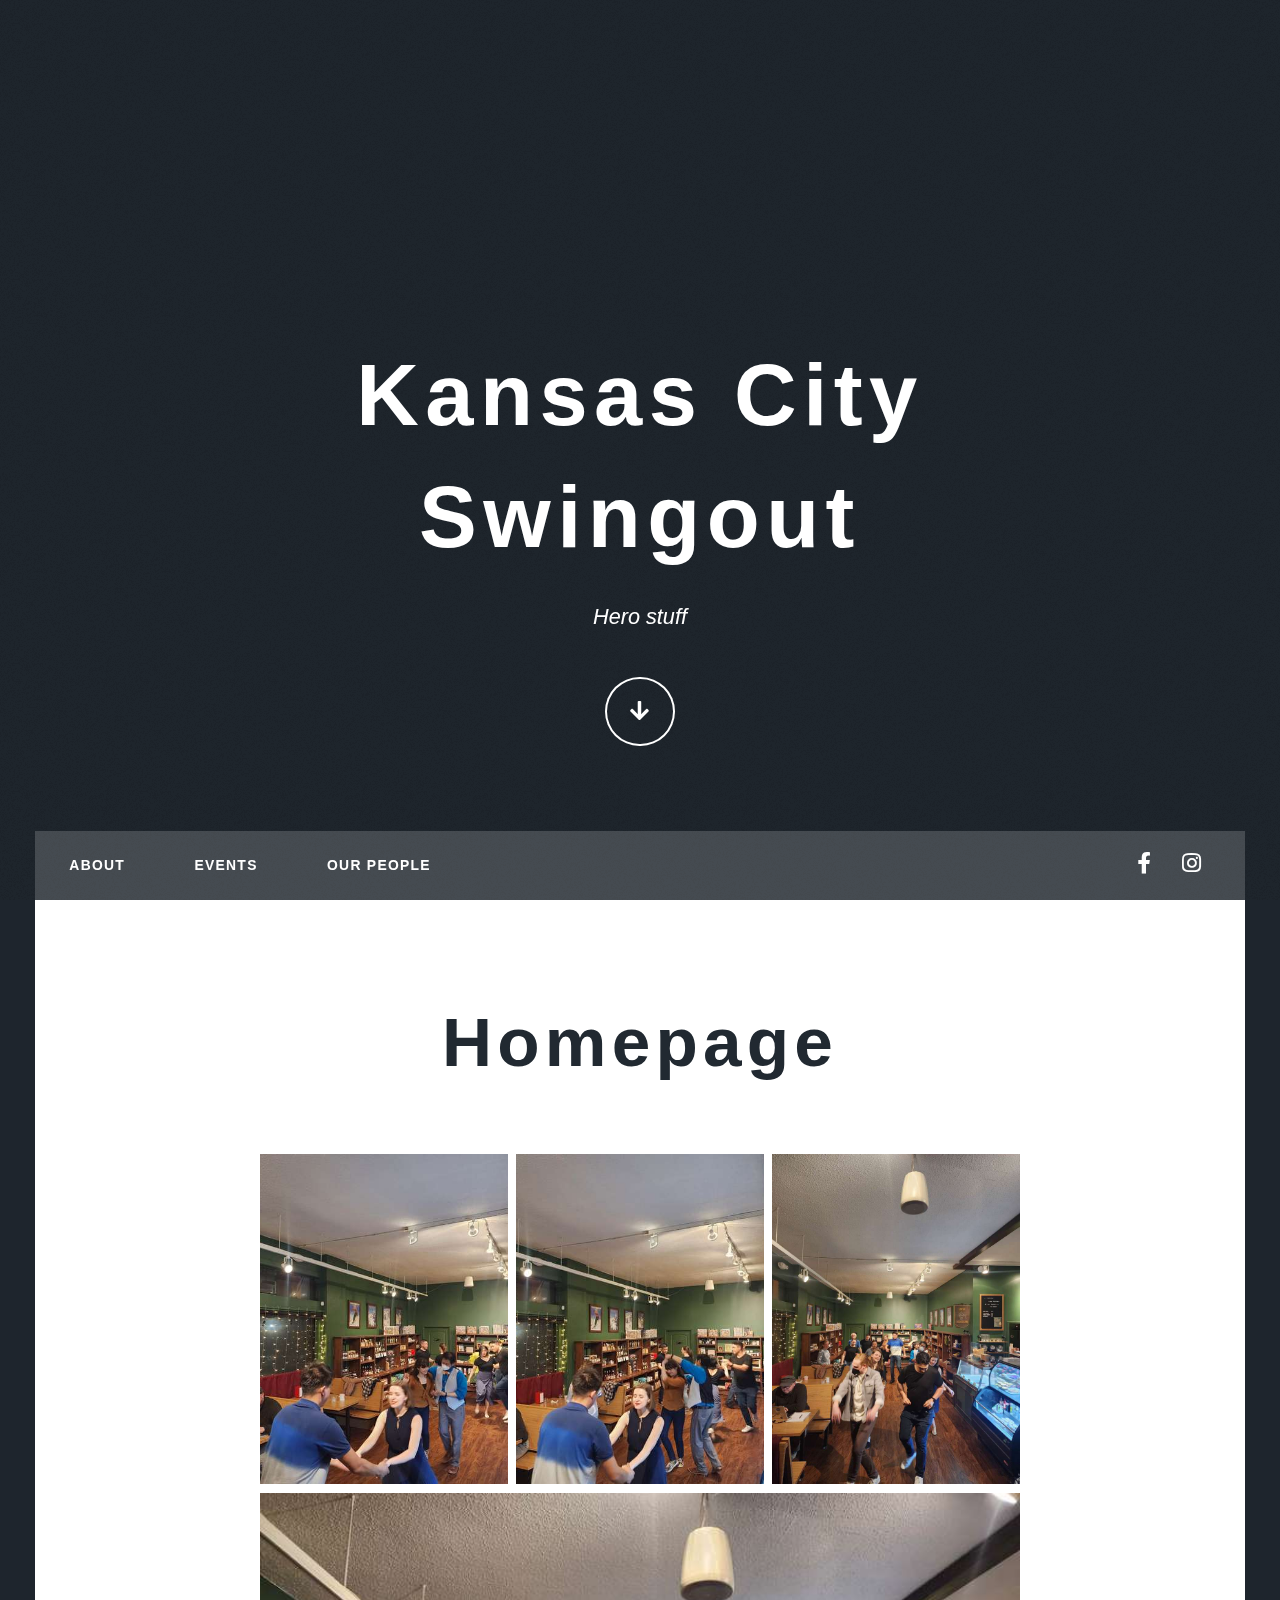
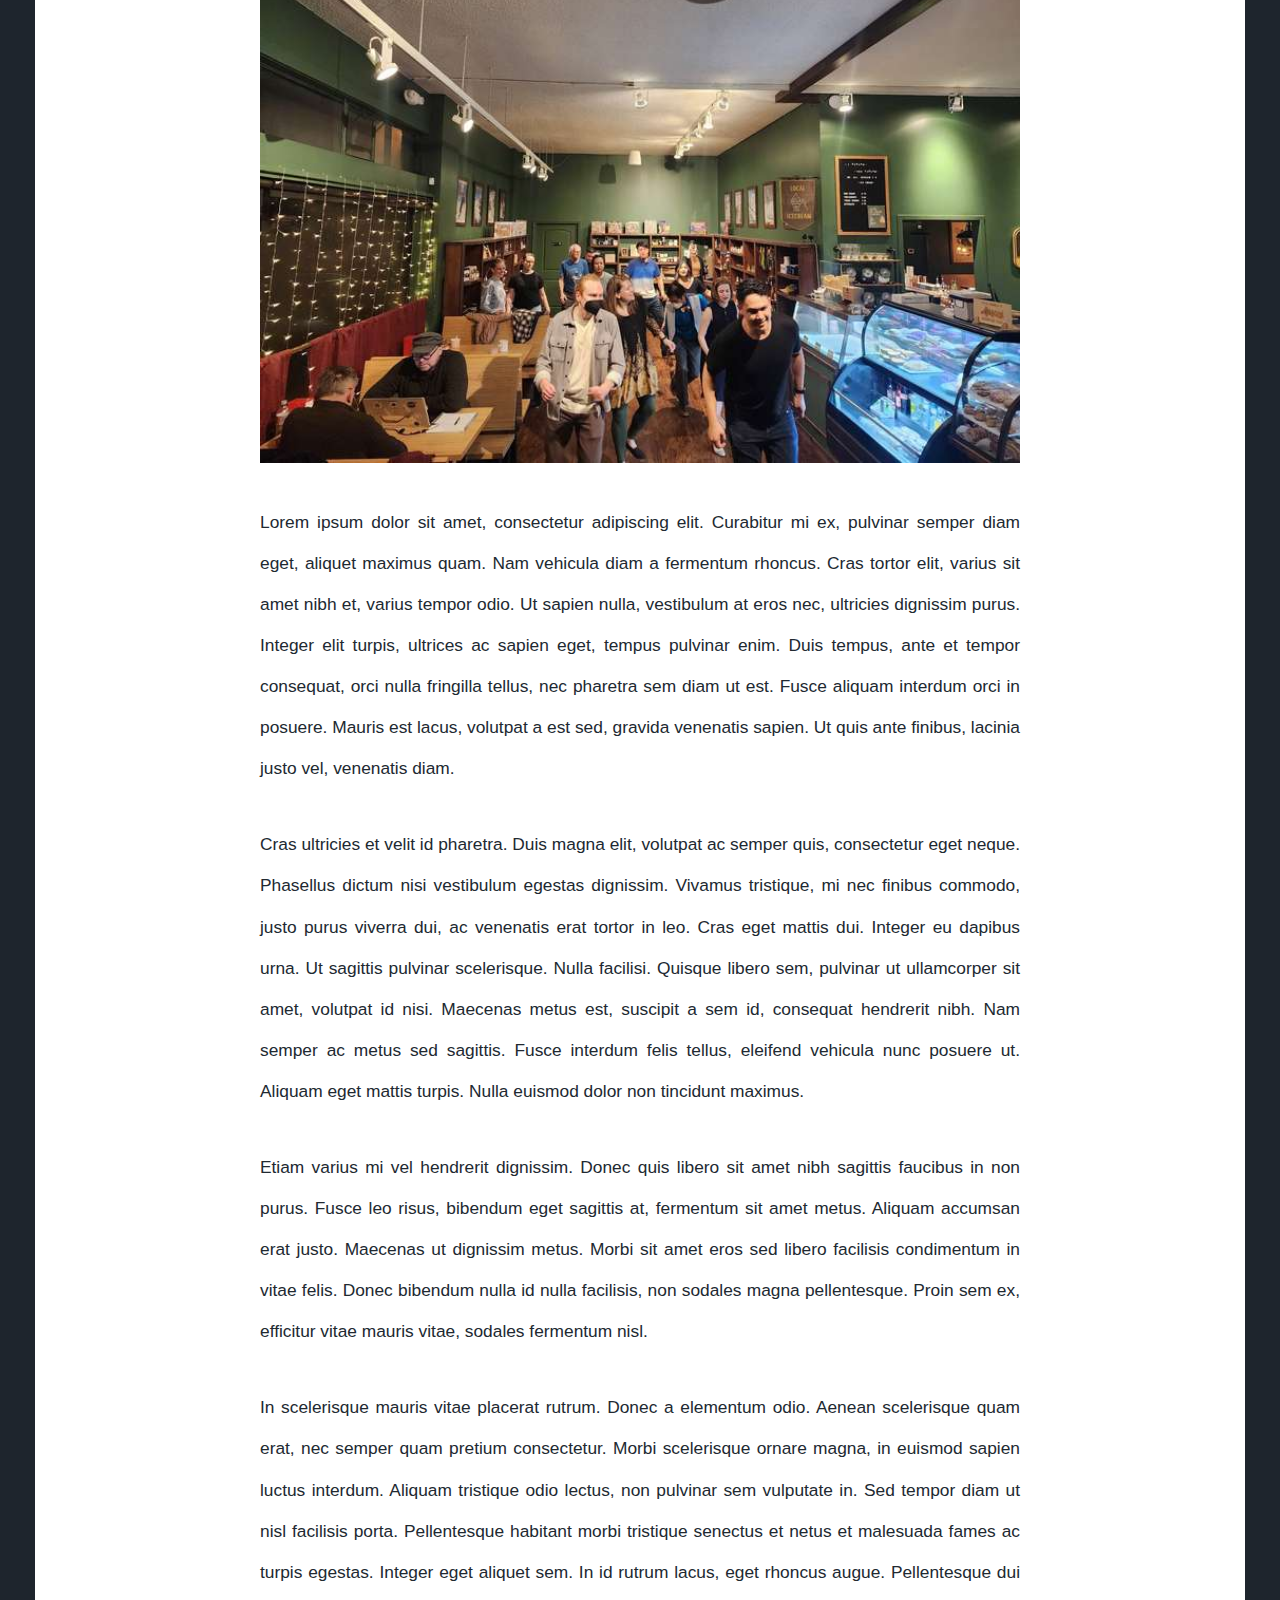
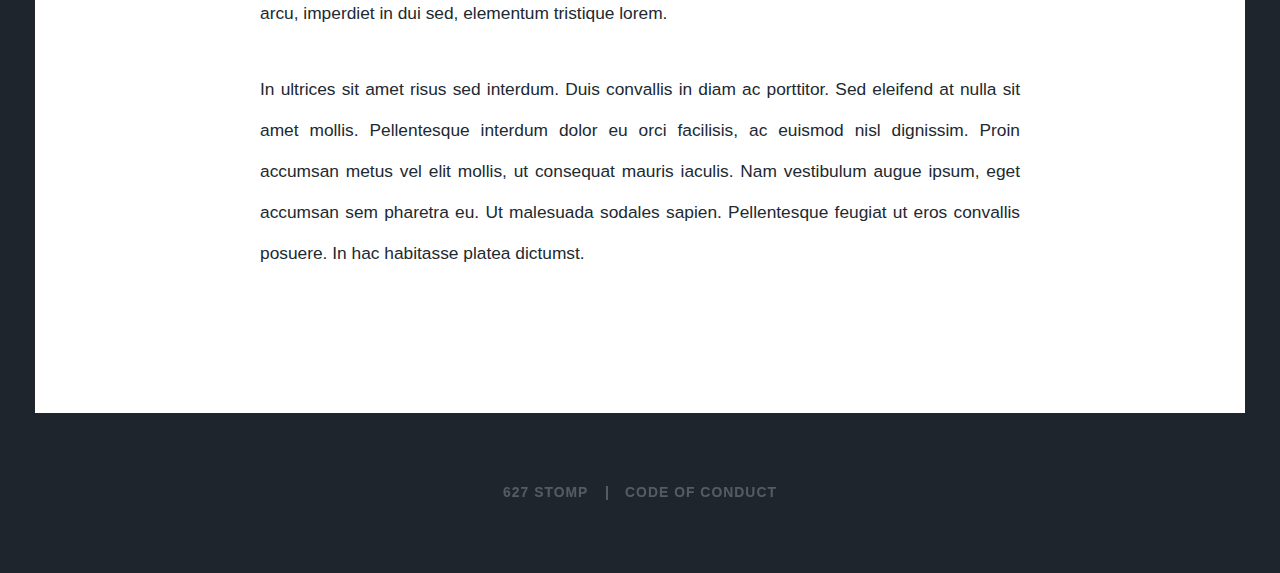
<file: index.html>
<!DOCTYPE html><html lang="en-gb"><head><meta charset="utf-8"><meta http-equiv="X-UA-Compatible" content="IE=edge"><meta name="viewport" content="width=device-width,initial-scale=1,user-scalable=no"><title>Kansas City Swingout</title><meta name="generator" content="Publii Open-Source CMS for Static Site"><link rel="canonical" href="https://kansascityswingout.github.io/"><link rel="alternate" type="application/atom+xml" href="https://kansascityswingout.github.io/feed.xml"><link rel="alternate" type="application/json" href="https://kansascityswingout.github.io/feed.json"><meta property="og:title" content="Kansas City Swingout"><meta property="og:image" content="https://kansascityswingout.github.io/media/website/KCS-Logo-Color-on-Dark.png"><meta property="og:image:width" content="491"><meta property="og:image:height" content="244"><meta property="og:site_name" content="Kansas City Swingout"><meta property="og:description" content=""><meta property="og:url" content="https://kansascityswingout.github.io/"><meta property="og:type" content="website"><link rel="shortcut icon" href="https://kansascityswingout.github.io/media/website/KCS-Logo-Color-on-Dark-2.png" type="image/x-icon"><link rel="stylesheet" href="https://kansascityswingout.github.io/assets/css/fontawesome-all.min.css?v=dbf9d822cefe851ba6f66e1ad57e8987"><link rel="stylesheet" href="https://kansascityswingout.github.io/assets/css/style.css?v=73c603c72f3383b26396bafceb5e6bfa"><noscript><link rel="stylesheet" href="https://kansascityswingout.github.io/assets/css/noscript.css?v=6228c7eee614cd200a2cad8333b439fa"></noscript><script type="application/ld+json">{"@context":"http://schema.org","@type":"Organization","name":"Kansas City Swingout","logo":"https://kansascityswingout.github.io/media/website/KCS-Logo-Color-on-Dark.png","url":"https://kansascityswingout.github.io/","sameAs":["https://www.facebook.com/kcswingout","https://www.instagram.com/kcswingout/"]}</script><style>#wrapper > .bg {
               background-image: url(https://kansascityswingout.github.io/assets/images/overlay.png), linear-gradient(0deg, rgba(0, 0, 0, 0.1), rgba(0, 0, 0, 0.1)), url();
           }</style></head><body class="is-preload"><div id="wrapper" class="fade-in"><div id="intro"><h1>Kansas City</h1><h1>Swingout</h1><p>Hero stuff</p><ul class="actions"><li><a href="#header" class="button icon solid solo fa-arrow-down scrolly">Continue</a></li></ul></div><header id="header"><a class="logo logo-image" href="https://kansascityswingout.github.io/"><img src="https://kansascityswingout.github.io/media/website/KCS-Logo-Color-on-Dark.png" alt="Kansas City Swingout" width="491" height="244"></a></header><nav id="nav"><ul class="links"><li><a href="https://kansascityswingout.github.io/about.html" target="_self">About</a></li><li><a href="https://kansascityswingout.github.io/events.html" target="_self">Events</a></li><li><a href="https://kansascityswingout.github.io/our-people.html" target="_self">Our People</a></li></ul><ul class="icons"><li><a href="https://www.facebook.com/kcswingout" class="icon brands fa-facebook-f"><span class="label">Facebook</span></a></li><li><a href="https://www.instagram.com/kcswingout/" class="icon brands fa-instagram"><span class="label">Instagram</span></a></li></ul></nav><main id="main"><article class="post"><header class="major"><h1>Homepage</h1><p class="post__inner"></p></header><div class="post__inner post__entry"><div class="gallery-wrapper"><div class="gallery" data-is-empty="false" data-translation="Add images" data-columns="3"><figure class="gallery__item"><a href="https://kansascityswingout.github.io/media/posts/6/gallery/334975659_1243165933223678_2812137399140428557_n.jpg" data-size="2048x1536"><img loading="lazy" src="https://kansascityswingout.github.io/media/posts/6/gallery/334975659_1243165933223678_2812137399140428557_n-thumbnail.jpg" alt="" width="720" height="540"></a></figure><figure class="gallery__item"><a href="https://kansascityswingout.github.io/media/posts/6/gallery/334978382_148611284758900_354552147529245366_n.jpg" data-size="2048x1536"><img loading="lazy" src="https://kansascityswingout.github.io/media/posts/6/gallery/334978382_148611284758900_354552147529245366_n-thumbnail.jpg" alt="" width="720" height="540"></a></figure><figure class="gallery__item"><a href="https://kansascityswingout.github.io/media/posts/6/gallery/335016763_527040729587347_4082531650654121202_n.jpg" data-size="1536x2048"><img loading="lazy" src="https://kansascityswingout.github.io/media/posts/6/gallery/335016763_527040729587347_4082531650654121202_n-thumbnail.jpg" alt="" width="720" height="960"></a></figure><figure class="gallery__item"><a href="https://kansascityswingout.github.io/media/posts/6/gallery/335036821_576457051083820_7304485612690127787_n.jpg" data-size="2048x1536"><img loading="lazy" src="https://kansascityswingout.github.io/media/posts/6/gallery/335036821_576457051083820_7304485612690127787_n-thumbnail.jpg" alt="" width="720" height="540"></a></figure></div></div><p>Lorem ipsum dolor sit amet, consectetur adipiscing elit. Curabitur mi ex, pulvinar semper diam eget, aliquet maximus quam. Nam vehicula diam a fermentum rhoncus. Cras tortor elit, varius sit amet nibh et, varius tempor odio. Ut sapien <span style="color: var(--text-primary-color); font-family: var(--editor-font-family); font-size: inherit; font-weight: var(--font-weight-normal);">nulla, vestibulum at eros nec, ultricies dignissim purus. Integer elit turpis, ultri</span><span style="color: var(--text-primary-color); font-family: var(--editor-font-family); font-size: inherit; font-weight: var(--font-weight-normal);">ces ac sapien eget, tempus pulvinar enim. Duis tempus, ante et tempor consequat, orci nulla fringilla tellus, nec pharetra sem diam ut est. Fusce aliquam interdum orci in posuere. Mauris est lacus, volutpat a est sed, gravida venenatis sapien. Ut q</span><span style="color: var(--text-primary-color); font-family: var(--editor-font-family); font-size: inherit; font-weight: var(--font-weight-normal);">uis ante finibus, lacinia justo vel, venenatis diam.</span></p><p>Cras ultricies et velit id pharetra. Duis magna elit, volutpat ac semper quis, consectetur eget neque. Phasellus dictum nisi vestibulum egestas dignissim. Vivamus tristique, mi nec finibus commodo, justo purus viverra dui, ac venenatis erat tortor in leo. Cras eget mattis dui. Integer eu dapibus urna. Ut sagittis pulvinar scelerisque. Nulla facilisi. Quisque libero sem, pulvinar ut ullamcorper sit amet, volutpat id nisi. Maecenas metus est, suscipit a sem id, consequat hendrerit nibh. Nam semper ac metus sed sagittis. Fusce interdum felis tellus, eleifend vehicula nunc posuere ut. Aliquam eget mattis turpis. Nulla euismod dolor non tincidunt maximus.</p><p>Etiam varius mi vel hendrerit dignissim. Donec quis libero sit amet nibh sagittis faucibus in non purus. Fusce leo risus, bibendum eget sagittis at, fermentum sit amet metus. Aliquam accumsan erat justo. Maecenas ut dignissim metus. Morbi sit amet eros sed libero facilisis condimentum in vitae felis. Donec bibendum nulla id nulla facilisis, non sodales magna pellentesque. Proin sem ex, efficitur vitae mauris vitae, sodales fermentum nisl.</p><p>In scelerisque mauris vitae placerat rutrum. Donec a elementum odio. Aenean scelerisque quam erat, nec semper quam pretium consectetur. Morbi scelerisque ornare magna, in euismod sapien luctus interdum. Aliquam tristique odio lectus, non pulvinar sem vulputate in. Sed tempor diam ut nisl facilisis porta. Pellentesque habitant morbi tristique senectus et netus et malesuada fames ac turpis egestas. Integer eget aliquet sem. In id rutrum lacus, eget rhoncus augue. Pellentesque dui arcu, imperdiet in dui sed, elementum tristique lorem.</p><p>In ultrices sit amet risus sed interdum. Duis convallis in diam ac porttitor. Sed eleifend at nulla sit amet mollis. Pellentesque interdum dolor eu orci facilisis, ac euismod nisl dignissim. Proin accumsan metus vel elit mollis, ut consequat mauris iaculis. Nam vestibulum augue ipsum, eget accumsan sem pharetra eu. Ut malesuada sodales sapien. Pellentesque feugiat ut eros convallis posuere. In hac habitasse platea dictumst.</p></div><footer class="post__inner post__footer"><div class="post__share-tag-container"></div></footer></article></main><footer id="copyright"><ul><li>627 Stomp</li><li>Code of Conduct</li></ul></footer></div><script src="https://kansascityswingout.github.io/assets/js/jquery.min.js?v=7c14a783dfeb3d238ccd3edd840d82ee"></script><script src="https://kansascityswingout.github.io/assets/js/jquery.scrollex.min.js?v=f89065e3d988006af9791b44561d7c90"></script><script src="https://kansascityswingout.github.io/assets/js/jquery.scrolly.min.js?v=1ed5a78bde1476875a40f6b9ff44fc14"></script><script src="https://kansascityswingout.github.io/assets/js/browser.min.js?v=c07298dd19048a8a69ad97e754dfe8d0"></script><script src="https://kansascityswingout.github.io/assets/js/breakpoints.min.js?v=81a479eb099e3b187613943b085923b8"></script><script src="https://kansascityswingout.github.io/assets/js/util.min.js?v=4201a626f8c9b614a663b3a1d7d82615"></script><script src="https://kansascityswingout.github.io/assets/js/main.min.js?v=56233c354bd814758be8bff42f7e13a5"></script><script>/*<![CDATA[*/var images=document.querySelectorAll("img[loading]");for(var i=0;i<images.length;i++){if(images[i].complete){images[i].classList.add("is-loaded")}else{images[i].addEventListener("load",function(){this.classList.add("is-loaded")},false)}};/*]]>*/</script></body></html>
</file>
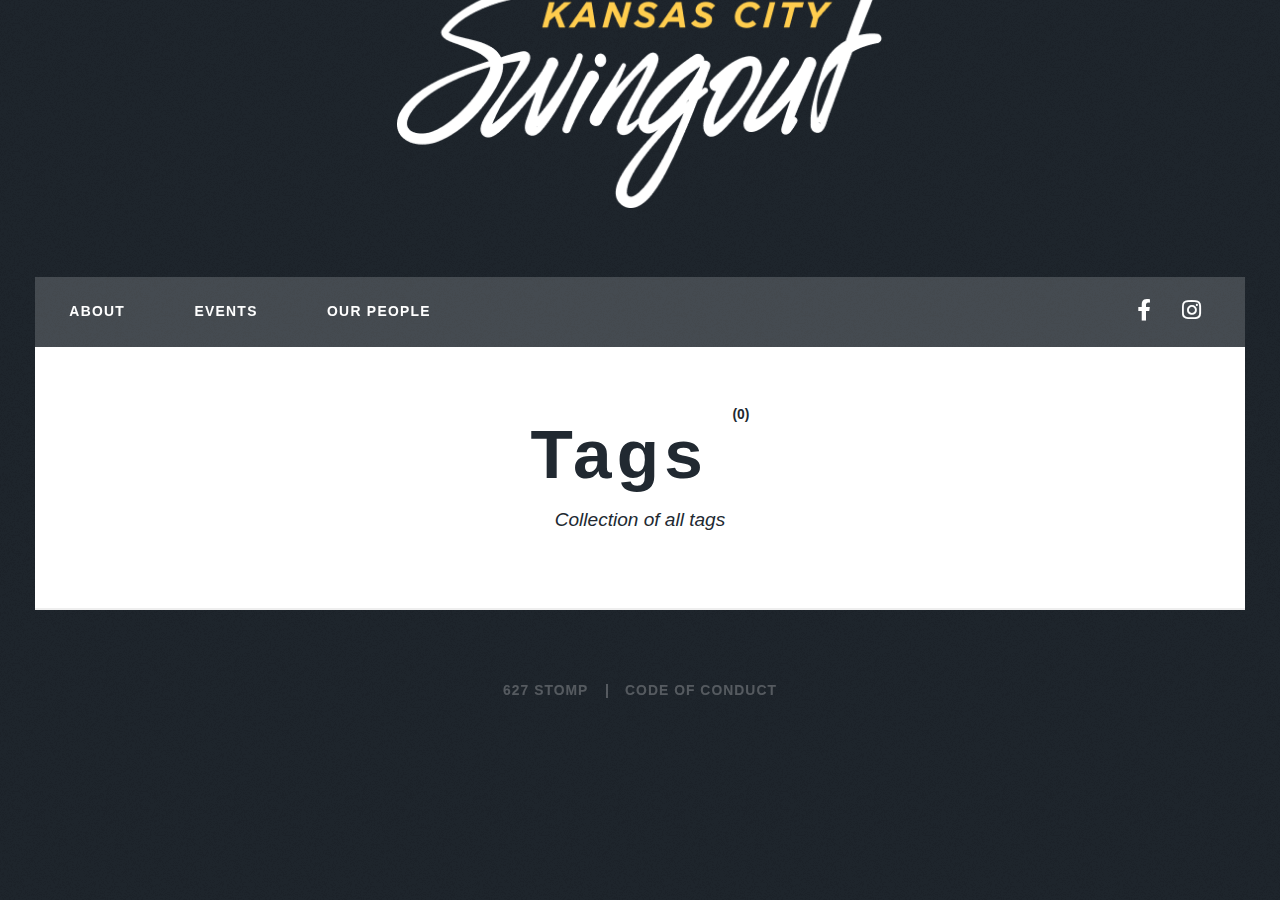
<file: tags/index.html>
<!DOCTYPE html><html lang="en-gb"><head><meta charset="utf-8"><meta http-equiv="X-UA-Compatible" content="IE=edge"><meta name="viewport" content="width=device-width,initial-scale=1,user-scalable=no"><title>All tags - Kansas City Swingout</title><meta name="robots" content="noindex, follow"><meta name="generator" content="Publii Open-Source CMS for Static Site"><link rel="alternate" type="application/atom+xml" href="https://kansascityswingout.github.io/feed.xml"><link rel="alternate" type="application/json" href="https://kansascityswingout.github.io/feed.json"><meta property="og:title" content="Kansas City Swingout"><meta property="og:image" content="https://kansascityswingout.github.io/media/website/KCS-Logo-Color-on-Dark.png"><meta property="og:image:width" content="491"><meta property="og:image:height" content="244"><meta property="og:site_name" content="Kansas City Swingout"><meta property="og:description" content=""><meta property="og:url" content="https://kansascityswingout.github.io/tags/"><meta property="og:type" content="website"><link rel="shortcut icon" href="https://kansascityswingout.github.io/media/website/KCS-Logo-Color-on-Dark-2.png" type="image/x-icon"><link rel="stylesheet" href="https://kansascityswingout.github.io/assets/css/fontawesome-all.min.css?v=dbf9d822cefe851ba6f66e1ad57e8987"><link rel="stylesheet" href="https://kansascityswingout.github.io/assets/css/style.css?v=73c603c72f3383b26396bafceb5e6bfa"><noscript><link rel="stylesheet" href="https://kansascityswingout.github.io/assets/css/noscript.css?v=6228c7eee614cd200a2cad8333b439fa"></noscript><script type="application/ld+json">{"@context":"http://schema.org","@type":"Organization","name":"Kansas City Swingout","logo":"https://kansascityswingout.github.io/media/website/KCS-Logo-Color-on-Dark.png","url":"https://kansascityswingout.github.io/","sameAs":["https://www.facebook.com/kcswingout","https://www.instagram.com/kcswingout/"]}</script><style>#wrapper > .bg {
               background-image: url(https://kansascityswingout.github.io/assets/images/overlay.png), linear-gradient(0deg, rgba(0, 0, 0, 0.1), rgba(0, 0, 0, 0.1)), url();
           }</style></head><body class="is-preload"><div id="wrapper"><header id="header"><a class="logo logo-image" href="https://kansascityswingout.github.io/"><img src="https://kansascityswingout.github.io/media/website/KCS-Logo-Color-on-Dark.png" alt="Kansas City Swingout" width="491" height="244"></a></header><nav id="nav"><ul class="links"><li><a href="https://kansascityswingout.github.io/about.html" target="_self">About</a></li><li><a href="https://kansascityswingout.github.io/events.html" target="_self">Events</a></li><li><a href="https://kansascityswingout.github.io/our-people.html" target="_self">Our People</a></li></ul><ul class="icons"><li><a href="https://www.facebook.com/kcswingout" class="icon brands fa-facebook-f"><span class="label">Facebook</span></a></li><li><a href="https://www.instagram.com/kcswingout/" class="icon brands fa-instagram"><span class="label">Instagram</span></a></li></ul></nav><main id="main"><header class="page-header"><h1>Tags <sup>(0)</sup></h1><p>Collection of all tags</p></header><section class="posts"></section></main><footer id="copyright"><ul><li>627 Stomp</li><li>Code of Conduct</li></ul></footer></div><script src="https://kansascityswingout.github.io/assets/js/jquery.min.js?v=7c14a783dfeb3d238ccd3edd840d82ee"></script><script src="https://kansascityswingout.github.io/assets/js/jquery.scrollex.min.js?v=f89065e3d988006af9791b44561d7c90"></script><script src="https://kansascityswingout.github.io/assets/js/jquery.scrolly.min.js?v=1ed5a78bde1476875a40f6b9ff44fc14"></script><script src="https://kansascityswingout.github.io/assets/js/browser.min.js?v=c07298dd19048a8a69ad97e754dfe8d0"></script><script src="https://kansascityswingout.github.io/assets/js/breakpoints.min.js?v=81a479eb099e3b187613943b085923b8"></script><script src="https://kansascityswingout.github.io/assets/js/util.min.js?v=4201a626f8c9b614a663b3a1d7d82615"></script><script src="https://kansascityswingout.github.io/assets/js/main.min.js?v=56233c354bd814758be8bff42f7e13a5"></script><script>/*<![CDATA[*/var images=document.querySelectorAll("img[loading]");for(var i=0;i<images.length;i++){if(images[i].complete){images[i].classList.add("is-loaded")}else{images[i].addEventListener("load",function(){this.classList.add("is-loaded")},false)}};/*]]>*/</script></body></html>
</file>
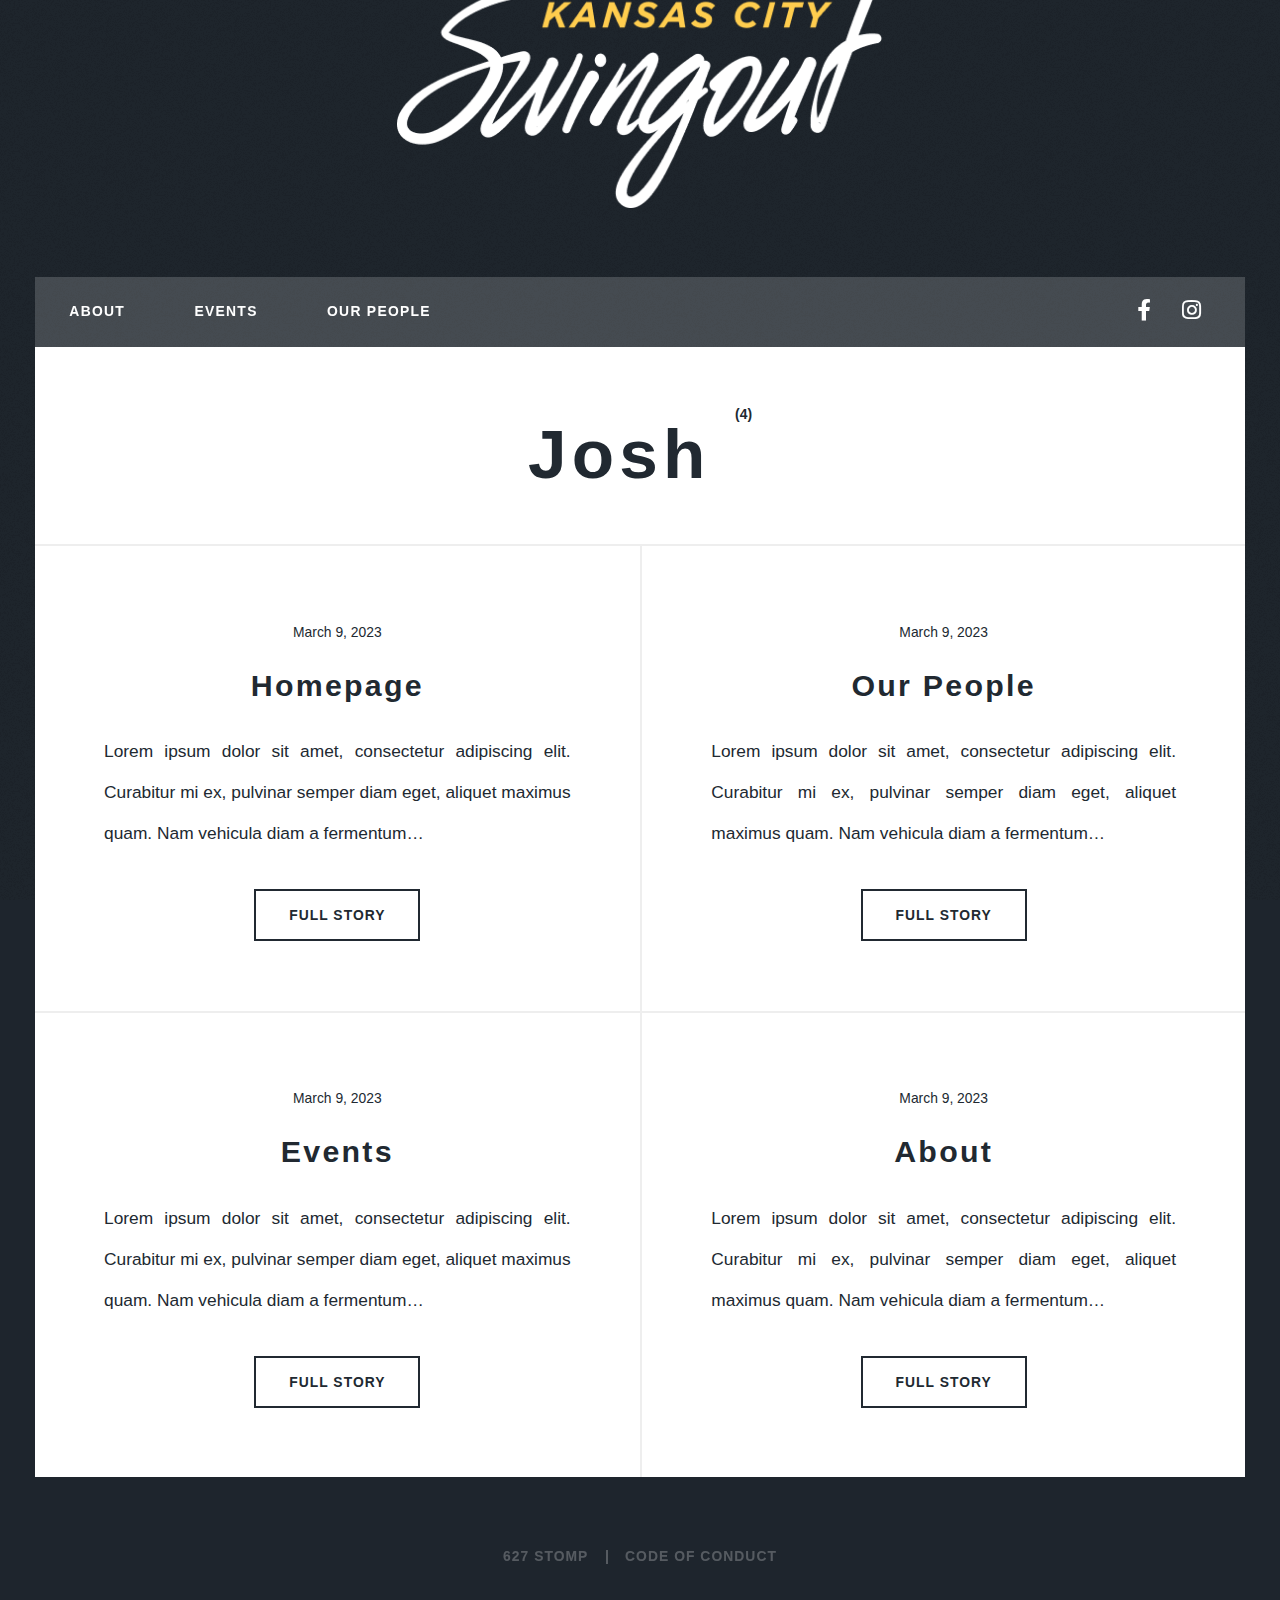
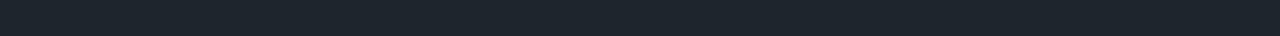
<file: authors/josh/index.html>
<!DOCTYPE html><html lang="en-gb"><head><meta charset="utf-8"><meta http-equiv="X-UA-Compatible" content="IE=edge"><meta name="viewport" content="width=device-width,initial-scale=1,user-scalable=no"><title>Author: Josh - Kansas City Swingout</title><meta name="robots" content="noindex, follow"><meta name="generator" content="Publii Open-Source CMS for Static Site"><link rel="alternate" type="application/atom+xml" href="https://kansascityswingout.github.io/feed.xml"><link rel="alternate" type="application/json" href="https://kansascityswingout.github.io/feed.json"><meta property="og:title" content="Josh"><meta property="og:image" content="https://kansascityswingout.github.io/media/website/KCS-Logo-Color-on-Dark.png"><meta property="og:image:width" content="491"><meta property="og:image:height" content="244"><meta property="og:site_name" content="Kansas City Swingout"><meta property="og:description" content=""><meta property="og:url" content="https://kansascityswingout.github.io/authors/josh/"><meta property="og:type" content="website"><link rel="shortcut icon" href="https://kansascityswingout.github.io/media/website/KCS-Logo-Color-on-Dark-2.png" type="image/x-icon"><link rel="stylesheet" href="https://kansascityswingout.github.io/assets/css/fontawesome-all.min.css?v=dbf9d822cefe851ba6f66e1ad57e8987"><link rel="stylesheet" href="https://kansascityswingout.github.io/assets/css/style.css?v=73c603c72f3383b26396bafceb5e6bfa"><noscript><link rel="stylesheet" href="https://kansascityswingout.github.io/assets/css/noscript.css?v=6228c7eee614cd200a2cad8333b439fa"></noscript><script type="application/ld+json">{"@context":"http://schema.org","@type":"Organization","name":"Kansas City Swingout","logo":"https://kansascityswingout.github.io/media/website/KCS-Logo-Color-on-Dark.png","url":"https://kansascityswingout.github.io/","sameAs":["https://www.facebook.com/kcswingout","https://www.instagram.com/kcswingout/"]}</script><style>#wrapper > .bg {
               background-image: url(https://kansascityswingout.github.io/assets/images/overlay.png), linear-gradient(0deg, rgba(0, 0, 0, 0.1), rgba(0, 0, 0, 0.1)), url();
           }</style></head><body class="is-preload"><div id="wrapper"><header id="header"><a class="logo logo-image" href="https://kansascityswingout.github.io/"><img src="https://kansascityswingout.github.io/media/website/KCS-Logo-Color-on-Dark.png" alt="Kansas City Swingout" width="491" height="244"></a></header><nav id="nav"><ul class="links"><li><a href="https://kansascityswingout.github.io/about.html" target="_self">About</a></li><li><a href="https://kansascityswingout.github.io/events.html" target="_self">Events</a></li><li><a href="https://kansascityswingout.github.io/our-people.html" target="_self">Our People</a></li></ul><ul class="icons"><li><a href="https://www.facebook.com/kcswingout" class="icon brands fa-facebook-f"><span class="label">Facebook</span></a></li><li><a href="https://www.instagram.com/kcswingout/" class="icon brands fa-instagram"><span class="label">Instagram</span></a></li></ul></nav><main id="main"><header class="page-header author-header"><h1>Josh <sup>(4)</sup></h1></header><section class="posts"><article><header><time datetime="2023-03-09T21:47" class="date">March 9, 2023</time><h2><a href="https://kansascityswingout.github.io/landing-page.html">Homepage</a></h2></header><p>Lorem ipsum dolor sit amet, consectetur adipiscing elit. Curabitur mi ex, pulvinar semper diam eget, aliquet maximus quam. Nam vehicula diam a fermentum&hellip;</p><ul class="actions special"><li><a href="https://kansascityswingout.github.io/landing-page.html" class="button">Full Story</a></li></ul></article><article><header><time datetime="2023-03-09T21:33" class="date">March 9, 2023</time><h2><a href="https://kansascityswingout.github.io/our-people.html">Our People</a></h2></header><p>Lorem ipsum dolor sit amet, consectetur adipiscing elit. Curabitur mi ex, pulvinar semper diam eget, aliquet maximus quam. Nam vehicula diam a fermentum&hellip;</p><ul class="actions special"><li><a href="https://kansascityswingout.github.io/our-people.html" class="button">Full Story</a></li></ul></article><article><header><time datetime="2023-03-09T21:33" class="date">March 9, 2023</time><h2><a href="https://kansascityswingout.github.io/events.html">Events</a></h2></header><p>Lorem ipsum dolor sit amet, consectetur adipiscing elit. Curabitur mi ex, pulvinar semper diam eget, aliquet maximus quam. Nam vehicula diam a fermentum&hellip;</p><ul class="actions special"><li><a href="https://kansascityswingout.github.io/events.html" class="button">Full Story</a></li></ul></article><article><header><time datetime="2023-03-09T21:30" class="date">March 9, 2023</time><h2><a href="https://kansascityswingout.github.io/about.html">About</a></h2></header><p>Lorem ipsum dolor sit amet, consectetur adipiscing elit. Curabitur mi ex, pulvinar semper diam eget, aliquet maximus quam. Nam vehicula diam a fermentum&hellip;</p><ul class="actions special"><li><a href="https://kansascityswingout.github.io/about.html" class="button">Full Story</a></li></ul></article></section></main><footer id="copyright"><ul><li>627 Stomp</li><li>Code of Conduct</li></ul></footer></div><script src="https://kansascityswingout.github.io/assets/js/jquery.min.js?v=7c14a783dfeb3d238ccd3edd840d82ee"></script><script src="https://kansascityswingout.github.io/assets/js/jquery.scrollex.min.js?v=f89065e3d988006af9791b44561d7c90"></script><script src="https://kansascityswingout.github.io/assets/js/jquery.scrolly.min.js?v=1ed5a78bde1476875a40f6b9ff44fc14"></script><script src="https://kansascityswingout.github.io/assets/js/browser.min.js?v=c07298dd19048a8a69ad97e754dfe8d0"></script><script src="https://kansascityswingout.github.io/assets/js/breakpoints.min.js?v=81a479eb099e3b187613943b085923b8"></script><script src="https://kansascityswingout.github.io/assets/js/util.min.js?v=4201a626f8c9b614a663b3a1d7d82615"></script><script src="https://kansascityswingout.github.io/assets/js/main.min.js?v=56233c354bd814758be8bff42f7e13a5"></script><script>/*<![CDATA[*/var images=document.querySelectorAll("img[loading]");for(var i=0;i<images.length;i++){if(images[i].complete){images[i].classList.add("is-loaded")}else{images[i].addEventListener("load",function(){this.classList.add("is-loaded")},false)}};/*]]>*/</script></body></html>
</file>
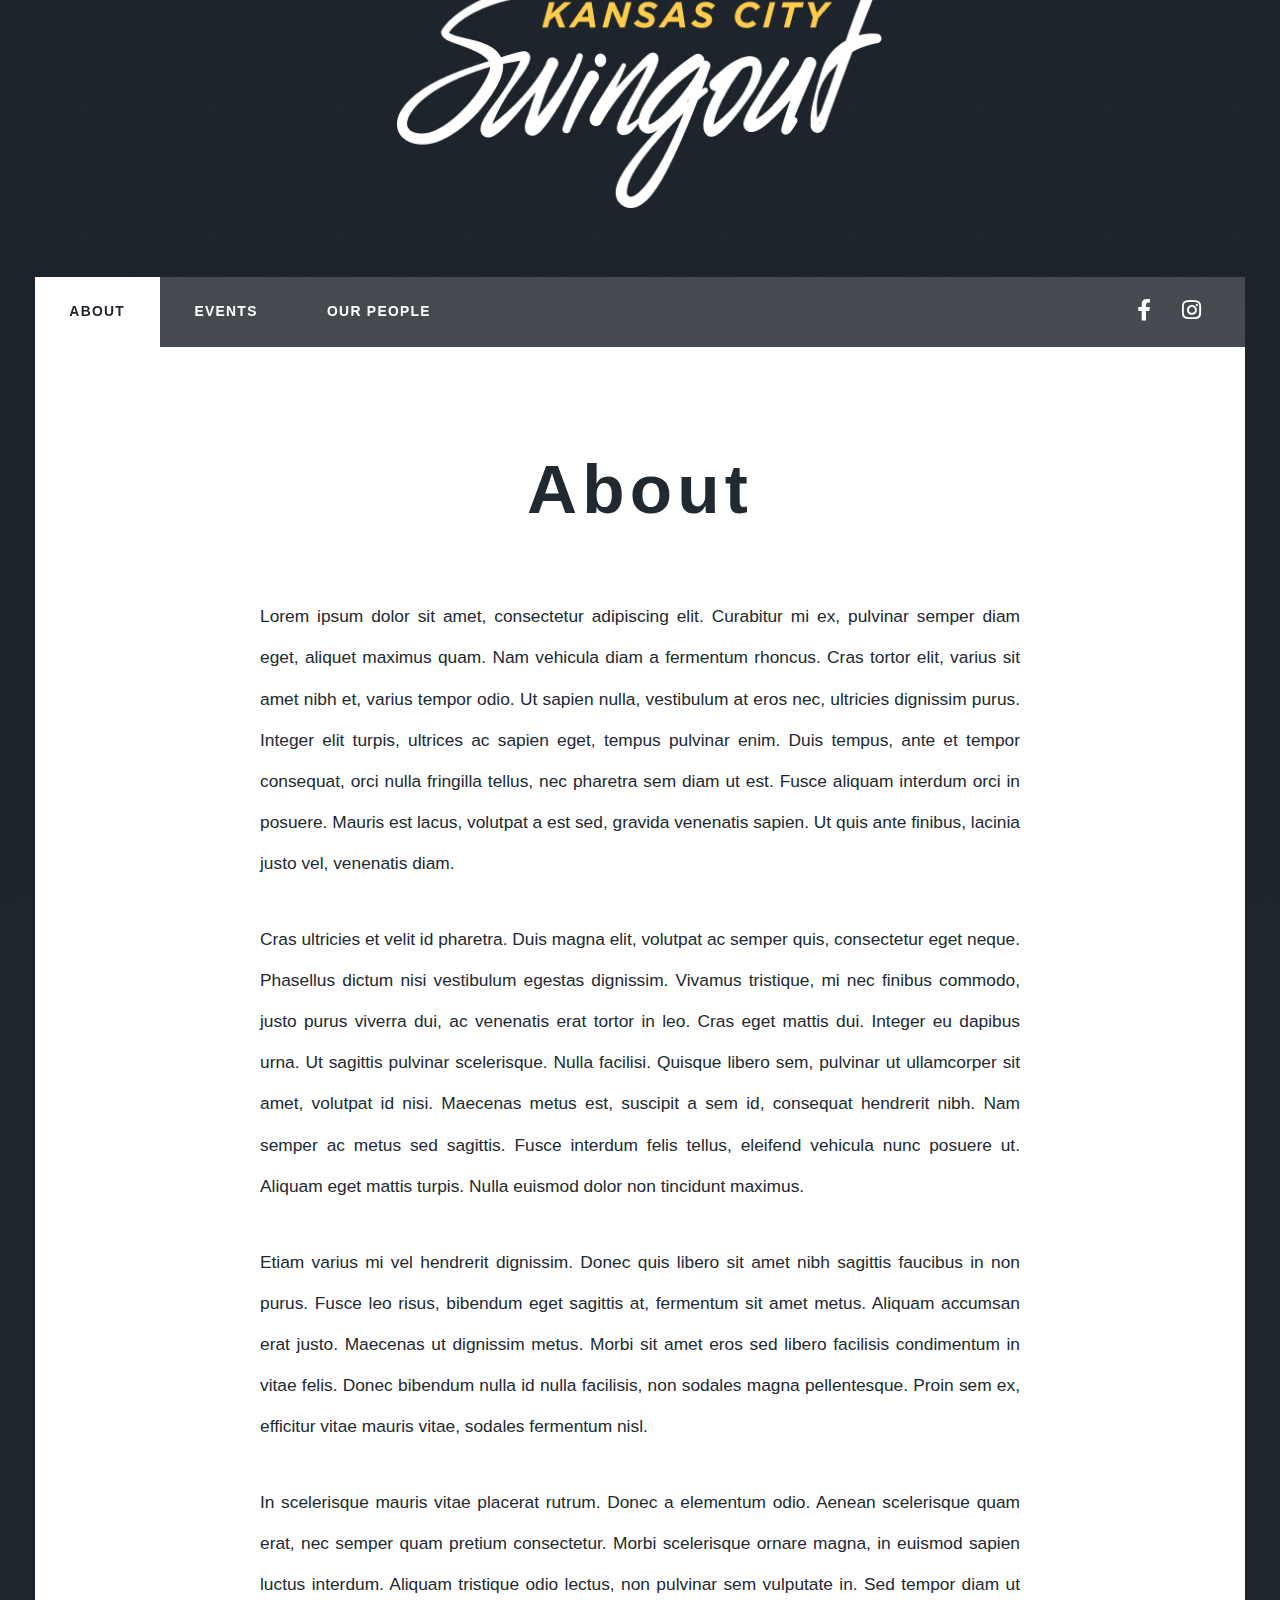
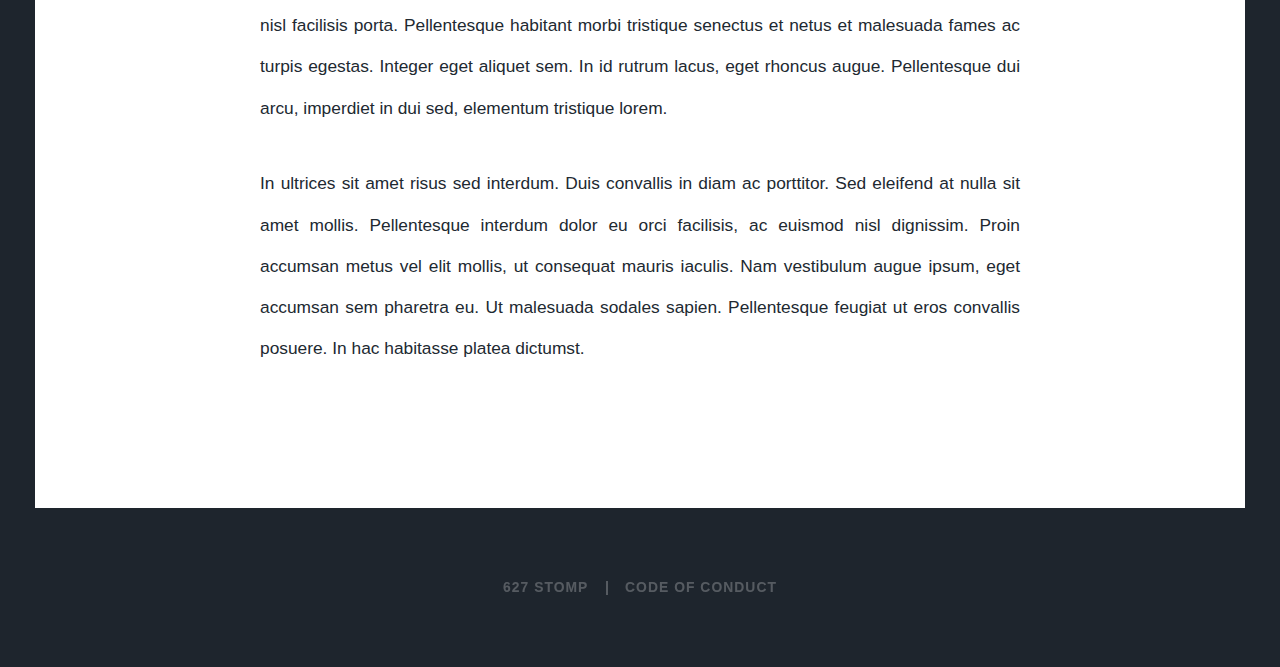
<file: about.html>
<!DOCTYPE html><html lang="en-gb"><head><meta charset="utf-8"><meta http-equiv="X-UA-Compatible" content="IE=edge"><meta name="viewport" content="width=device-width,initial-scale=1,user-scalable=no"><title>About - Kansas City Swingout</title><meta name="description" content="Lorem ipsum dolor sit amet, consectetur adipiscing elit. Curabitur mi ex, pulvinar semper diam eget, aliquet maximus quam. Nam vehicula diam a fermentum&hellip;"><meta name="generator" content="Publii Open-Source CMS for Static Site"><link rel="canonical" href="https://kansascityswingout.github.io/about.html"><link rel="alternate" type="application/atom+xml" href="https://kansascityswingout.github.io/feed.xml"><link rel="alternate" type="application/json" href="https://kansascityswingout.github.io/feed.json"><meta property="og:title" content="About"><meta property="og:image" content="https://kansascityswingout.github.io/media/website/KCS-Logo-Color-on-Dark.png"><meta property="og:image:width" content="491"><meta property="og:image:height" content="244"><meta property="og:site_name" content="Kansas City Swingout"><meta property="og:description" content="Lorem ipsum dolor sit amet, consectetur adipiscing elit. Curabitur mi ex, pulvinar semper diam eget, aliquet maximus quam. Nam vehicula diam a fermentum&hellip;"><meta property="og:url" content="https://kansascityswingout.github.io/about.html"><meta property="og:type" content="article"><link rel="shortcut icon" href="https://kansascityswingout.github.io/media/website/KCS-Logo-Color-on-Dark-2.png" type="image/x-icon"><link rel="stylesheet" href="https://kansascityswingout.github.io/assets/css/fontawesome-all.min.css?v=dbf9d822cefe851ba6f66e1ad57e8987"><link rel="stylesheet" href="https://kansascityswingout.github.io/assets/css/style.css?v=73c603c72f3383b26396bafceb5e6bfa"><noscript><link rel="stylesheet" href="https://kansascityswingout.github.io/assets/css/noscript.css?v=6228c7eee614cd200a2cad8333b439fa"></noscript><script type="application/ld+json">{"@context":"http://schema.org","@type":"Article","mainEntityOfPage":{"@type":"WebPage","@id":"https://kansascityswingout.github.io/about.html"},"headline":"About","datePublished":"2023-03-09T21:30","dateModified":"2023-03-09T21:38","image":{"@type":"ImageObject","url":"https://kansascityswingout.github.io/media/website/KCS-Logo-Color-on-Dark.png","height":244,"width":491},"description":"Lorem ipsum dolor sit amet, consectetur adipiscing elit. Curabitur mi ex, pulvinar semper diam eget, aliquet maximus quam. Nam vehicula diam a fermentum&hellip;","author":{"@type":"Person","name":"Josh","url":"https://kansascityswingout.github.io/authors/josh/"},"publisher":{"@type":"Organization","name":"Josh","logo":{"@type":"ImageObject","url":"https://kansascityswingout.github.io/media/website/KCS-Logo-Color-on-Dark.png","height":244,"width":491}}}</script><style>#wrapper > .bg {
               background-image: url(https://kansascityswingout.github.io/assets/images/overlay.png), linear-gradient(0deg, rgba(0, 0, 0, 0.1), rgba(0, 0, 0, 0.1)), url();
           }</style></head><body class="is-preload"><div id="wrapper"><header id="header"><a class="logo logo-image" href="https://kansascityswingout.github.io/"><img src="https://kansascityswingout.github.io/media/website/KCS-Logo-Color-on-Dark.png" alt="Kansas City Swingout" width="491" height="244"></a></header><nav id="nav"><ul class="links"><li class="active"><a href="https://kansascityswingout.github.io/about.html" target="_self">About</a></li><li><a href="https://kansascityswingout.github.io/events.html" target="_self">Events</a></li><li><a href="https://kansascityswingout.github.io/our-people.html" target="_self">Our People</a></li></ul><ul class="icons"><li><a href="https://www.facebook.com/kcswingout" class="icon brands fa-facebook-f"><span class="label">Facebook</span></a></li><li><a href="https://www.instagram.com/kcswingout/" class="icon brands fa-instagram"><span class="label">Instagram</span></a></li></ul></nav><main id="main"><article class="post"><header class="major"><h1>About</h1><p class="post__inner"></p></header><div class="post__inner post__entry"><p>Lorem ipsum dolor sit amet, consectetur adipiscing elit. Curabitur mi ex, pulvinar semper diam eget, aliquet maximus quam. Nam vehicula diam a fermentum rhoncus. Cras tortor elit, varius sit amet nibh et, varius tempor odio. Ut sapien nulla, vestibulum at eros nec, ultricies dignissim purus. Integer elit turpis, ultrices ac sapien eget, tempus pulvinar enim. Duis tempus, ante et tempor consequat, orci nulla fringilla tellus, nec pharetra sem diam ut est. Fusce aliquam interdum orci in posuere. Mauris est lacus, volutpat a est sed, gravida venenatis sapien. Ut quis ante finibus, lacinia justo vel, venenatis diam.</p><p>Cras ultricies et velit id pharetra. Duis magna elit, volutpat ac semper quis, consectetur eget neque. Phasellus dictum nisi vestibulum egestas dignissim. Vivamus tristique, mi nec finibus commodo, justo purus viverra dui, ac venenatis erat tortor in leo. Cras eget mattis dui. Integer eu dapibus urna. Ut sagittis pulvinar scelerisque. Nulla facilisi. Quisque libero sem, pulvinar ut ullamcorper sit amet, volutpat id nisi. Maecenas metus est, suscipit a sem id, consequat hendrerit nibh. Nam semper ac metus sed sagittis. Fusce interdum felis tellus, eleifend vehicula nunc posuere ut. Aliquam eget mattis turpis. Nulla euismod dolor non tincidunt maximus.</p><p>Etiam varius mi vel hendrerit dignissim. Donec quis libero sit amet nibh sagittis faucibus in non purus. Fusce leo risus, bibendum eget sagittis at, fermentum sit amet metus. Aliquam accumsan erat justo. Maecenas ut dignissim metus. Morbi sit amet eros sed libero facilisis condimentum in vitae felis. Donec bibendum nulla id nulla facilisis, non sodales magna pellentesque. Proin sem ex, efficitur vitae mauris vitae, sodales fermentum nisl.</p><p>In scelerisque mauris vitae placerat rutrum. Donec a elementum odio. Aenean scelerisque quam erat, nec semper quam pretium consectetur. Morbi scelerisque ornare magna, in euismod sapien luctus interdum. Aliquam tristique odio lectus, non pulvinar sem vulputate in. Sed tempor diam ut nisl facilisis porta. Pellentesque habitant morbi tristique senectus et netus et malesuada fames ac turpis egestas. Integer eget aliquet sem. In id rutrum lacus, eget rhoncus augue. Pellentesque dui arcu, imperdiet in dui sed, elementum tristique lorem.</p><p>In ultrices sit amet risus sed interdum. Duis convallis in diam ac porttitor. Sed eleifend at nulla sit amet mollis. Pellentesque interdum dolor eu orci facilisis, ac euismod nisl dignissim. Proin accumsan metus vel elit mollis, ut consequat mauris iaculis. Nam vestibulum augue ipsum, eget accumsan sem pharetra eu. Ut malesuada sodales sapien. Pellentesque feugiat ut eros convallis posuere. In hac habitasse platea dictumst.</p></div><footer class="post__inner post__footer"><div class="post__share-tag-container"></div></footer></article></main><footer id="copyright"><ul><li>627 Stomp</li><li>Code of Conduct</li></ul></footer></div><script src="https://kansascityswingout.github.io/assets/js/jquery.min.js?v=7c14a783dfeb3d238ccd3edd840d82ee"></script><script src="https://kansascityswingout.github.io/assets/js/jquery.scrollex.min.js?v=f89065e3d988006af9791b44561d7c90"></script><script src="https://kansascityswingout.github.io/assets/js/jquery.scrolly.min.js?v=1ed5a78bde1476875a40f6b9ff44fc14"></script><script src="https://kansascityswingout.github.io/assets/js/browser.min.js?v=c07298dd19048a8a69ad97e754dfe8d0"></script><script src="https://kansascityswingout.github.io/assets/js/breakpoints.min.js?v=81a479eb099e3b187613943b085923b8"></script><script src="https://kansascityswingout.github.io/assets/js/util.min.js?v=4201a626f8c9b614a663b3a1d7d82615"></script><script src="https://kansascityswingout.github.io/assets/js/main.min.js?v=56233c354bd814758be8bff42f7e13a5"></script><script>/*<![CDATA[*/var images=document.querySelectorAll("img[loading]");for(var i=0;i<images.length;i++){if(images[i].complete){images[i].classList.add("is-loaded")}else{images[i].addEventListener("load",function(){this.classList.add("is-loaded")},false)}};/*]]>*/</script></body></html>
</file>
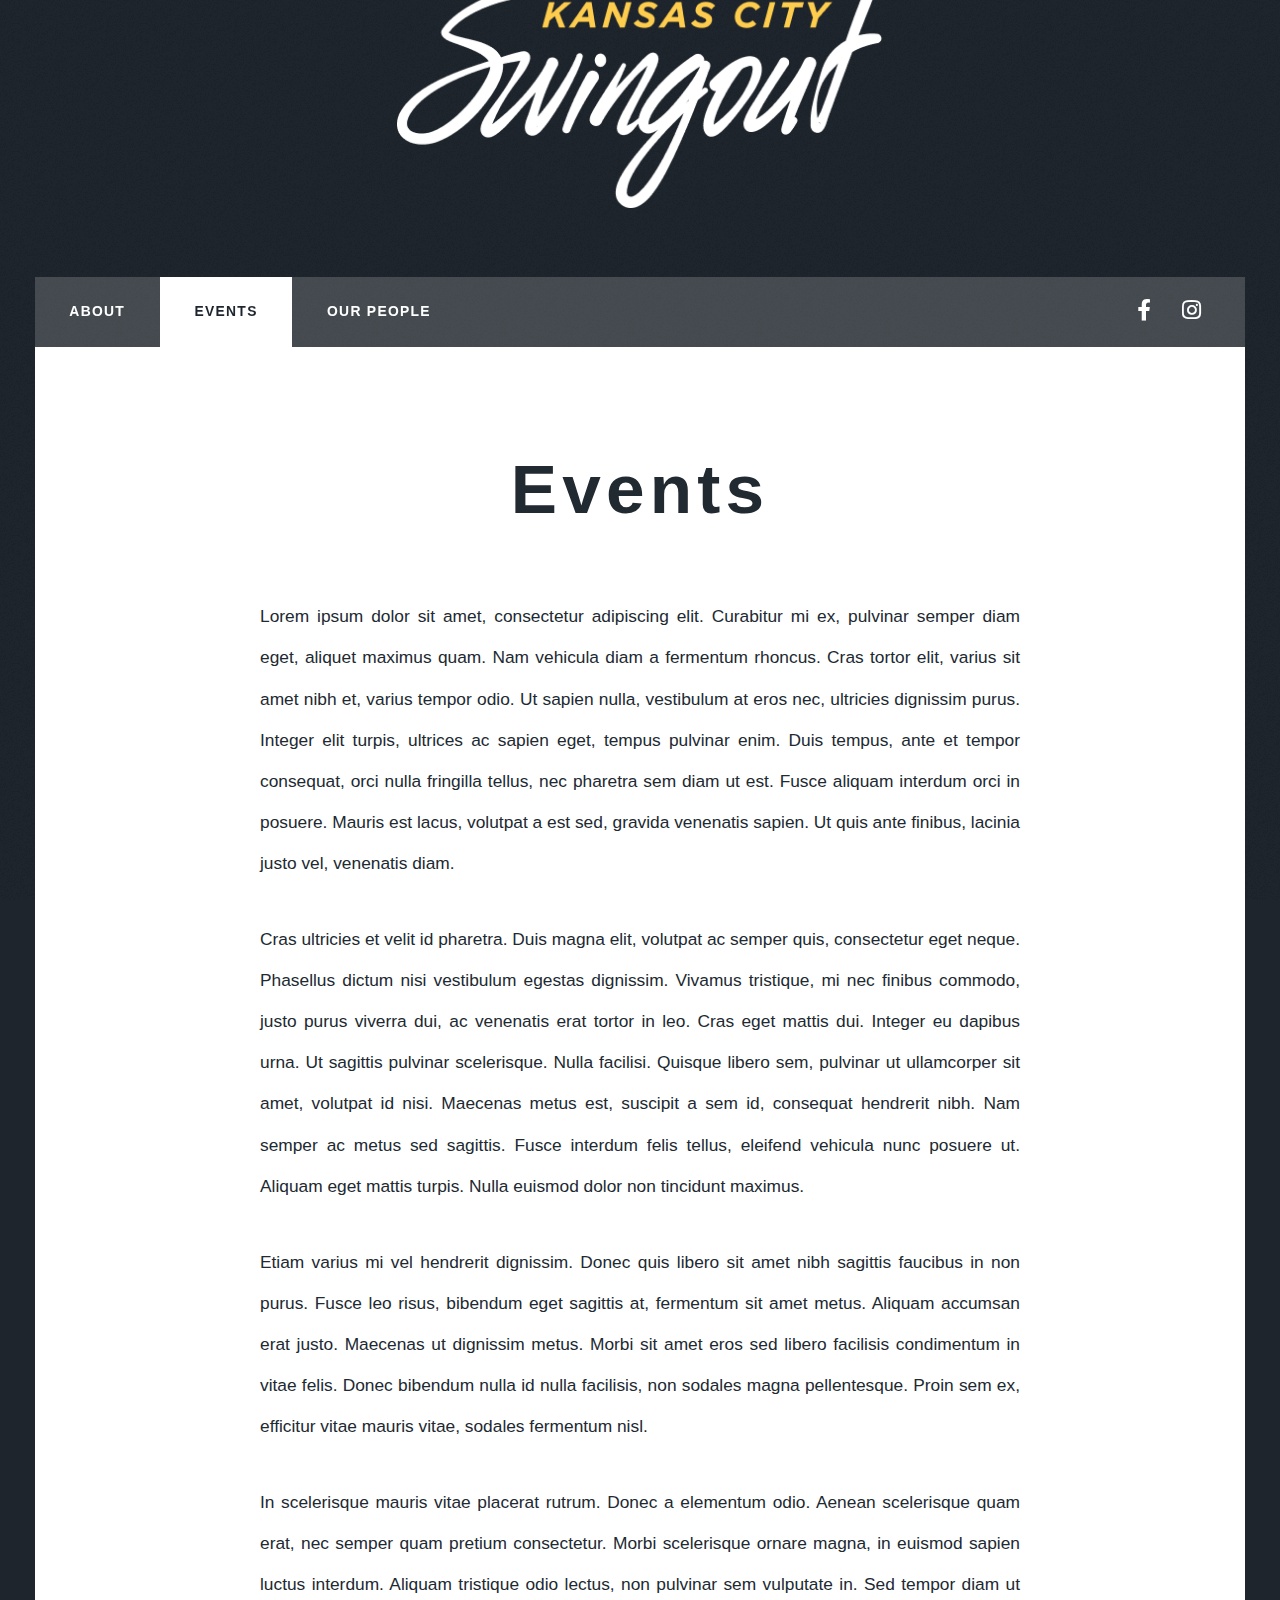
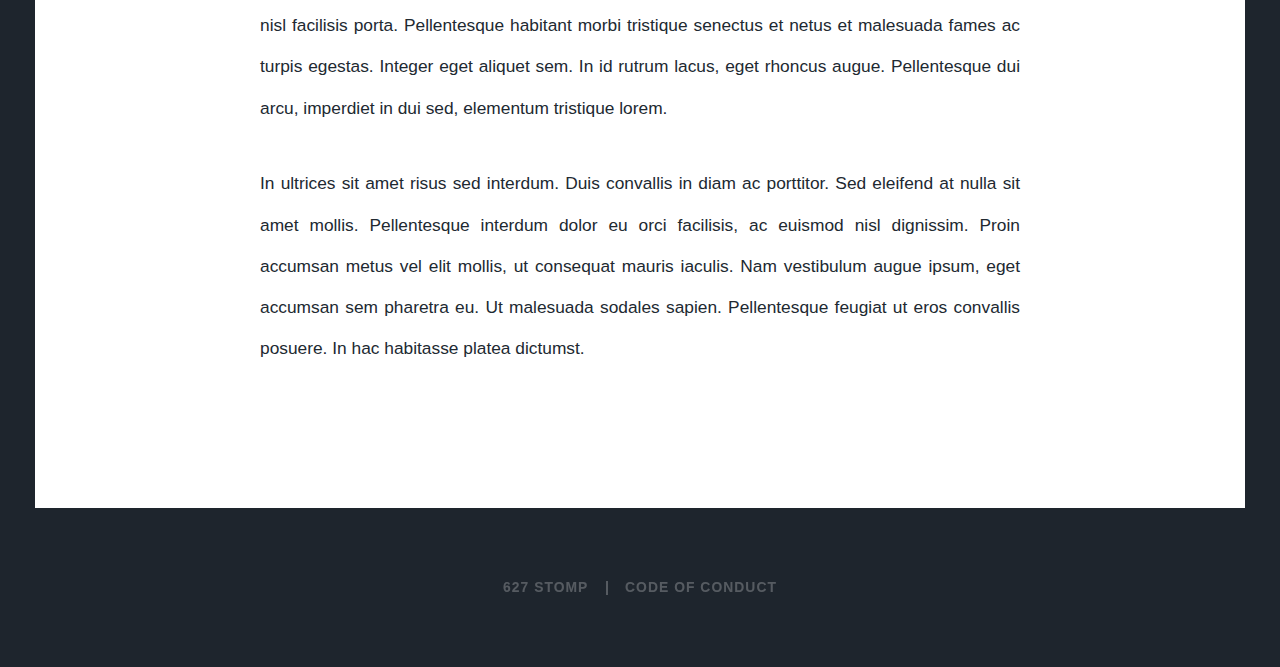
<file: events.html>
<!DOCTYPE html><html lang="en-gb"><head><meta charset="utf-8"><meta http-equiv="X-UA-Compatible" content="IE=edge"><meta name="viewport" content="width=device-width,initial-scale=1,user-scalable=no"><title>Events - Kansas City Swingout</title><meta name="description" content="Lorem ipsum dolor sit amet, consectetur adipiscing elit. Curabitur mi ex, pulvinar semper diam eget, aliquet maximus quam. Nam vehicula diam a fermentum&hellip;"><meta name="generator" content="Publii Open-Source CMS for Static Site"><link rel="canonical" href="https://kansascityswingout.github.io/events.html"><link rel="alternate" type="application/atom+xml" href="https://kansascityswingout.github.io/feed.xml"><link rel="alternate" type="application/json" href="https://kansascityswingout.github.io/feed.json"><meta property="og:title" content="Events"><meta property="og:image" content="https://kansascityswingout.github.io/media/website/KCS-Logo-Color-on-Dark.png"><meta property="og:image:width" content="491"><meta property="og:image:height" content="244"><meta property="og:site_name" content="Kansas City Swingout"><meta property="og:description" content="Lorem ipsum dolor sit amet, consectetur adipiscing elit. Curabitur mi ex, pulvinar semper diam eget, aliquet maximus quam. Nam vehicula diam a fermentum&hellip;"><meta property="og:url" content="https://kansascityswingout.github.io/events.html"><meta property="og:type" content="article"><link rel="shortcut icon" href="https://kansascityswingout.github.io/media/website/KCS-Logo-Color-on-Dark-2.png" type="image/x-icon"><link rel="stylesheet" href="https://kansascityswingout.github.io/assets/css/fontawesome-all.min.css?v=dbf9d822cefe851ba6f66e1ad57e8987"><link rel="stylesheet" href="https://kansascityswingout.github.io/assets/css/style.css?v=73c603c72f3383b26396bafceb5e6bfa"><noscript><link rel="stylesheet" href="https://kansascityswingout.github.io/assets/css/noscript.css?v=6228c7eee614cd200a2cad8333b439fa"></noscript><script type="application/ld+json">{"@context":"http://schema.org","@type":"Article","mainEntityOfPage":{"@type":"WebPage","@id":"https://kansascityswingout.github.io/events.html"},"headline":"Events","datePublished":"2023-03-09T21:33","dateModified":"2023-03-09T21:38","image":{"@type":"ImageObject","url":"https://kansascityswingout.github.io/media/website/KCS-Logo-Color-on-Dark.png","height":244,"width":491},"description":"Lorem ipsum dolor sit amet, consectetur adipiscing elit. Curabitur mi ex, pulvinar semper diam eget, aliquet maximus quam. Nam vehicula diam a fermentum&hellip;","author":{"@type":"Person","name":"Josh","url":"https://kansascityswingout.github.io/authors/josh/"},"publisher":{"@type":"Organization","name":"Josh","logo":{"@type":"ImageObject","url":"https://kansascityswingout.github.io/media/website/KCS-Logo-Color-on-Dark.png","height":244,"width":491}}}</script><style>#wrapper > .bg {
               background-image: url(https://kansascityswingout.github.io/assets/images/overlay.png), linear-gradient(0deg, rgba(0, 0, 0, 0.1), rgba(0, 0, 0, 0.1)), url();
           }</style></head><body class="is-preload"><div id="wrapper"><header id="header"><a class="logo logo-image" href="https://kansascityswingout.github.io/"><img src="https://kansascityswingout.github.io/media/website/KCS-Logo-Color-on-Dark.png" alt="Kansas City Swingout" width="491" height="244"></a></header><nav id="nav"><ul class="links"><li><a href="https://kansascityswingout.github.io/about.html" target="_self">About</a></li><li class="active"><a href="https://kansascityswingout.github.io/events.html" target="_self">Events</a></li><li><a href="https://kansascityswingout.github.io/our-people.html" target="_self">Our People</a></li></ul><ul class="icons"><li><a href="https://www.facebook.com/kcswingout" class="icon brands fa-facebook-f"><span class="label">Facebook</span></a></li><li><a href="https://www.instagram.com/kcswingout/" class="icon brands fa-instagram"><span class="label">Instagram</span></a></li></ul></nav><main id="main"><article class="post"><header class="major"><h1>Events</h1><p class="post__inner"></p></header><div class="post__inner post__entry"><p>Lorem ipsum dolor sit amet, consectetur adipiscing elit. Curabitur mi ex, pulvinar semper diam eget, aliquet maximus quam. Nam vehicula diam a fermentum rhoncus. Cras tortor elit, varius sit amet nibh et, varius tempor odio. Ut sapien nulla, vestibulum at eros nec, ultricies dignissim purus. Integer elit turpis, ultrices ac sapien eget, tempus pulvinar enim. Duis tempus, ante et tempor consequat, orci nulla fringilla tellus, nec pharetra sem diam ut est. Fusce aliquam interdum orci in posuere. Mauris est lacus, volutpat a est sed, gravida venenatis sapien. Ut quis ante finibus, lacinia justo vel, venenatis diam.</p><p>Cras ultricies et velit id pharetra. Duis magna elit, volutpat ac semper quis, consectetur eget neque. Phasellus dictum nisi vestibulum egestas dignissim. Vivamus tristique, mi nec finibus commodo, justo purus viverra dui, ac venenatis erat tortor in leo. Cras eget mattis dui. Integer eu dapibus urna. Ut sagittis pulvinar scelerisque. Nulla facilisi. Quisque libero sem, pulvinar ut ullamcorper sit amet, volutpat id nisi. Maecenas metus est, suscipit a sem id, consequat hendrerit nibh. Nam semper ac metus sed sagittis. Fusce interdum felis tellus, eleifend vehicula nunc posuere ut. Aliquam eget mattis turpis. Nulla euismod dolor non tincidunt maximus.</p><p>Etiam varius mi vel hendrerit dignissim. Donec quis libero sit amet nibh sagittis faucibus in non purus. Fusce leo risus, bibendum eget sagittis at, fermentum sit amet metus. Aliquam accumsan erat justo. Maecenas ut dignissim metus. Morbi sit amet eros sed libero facilisis condimentum in vitae felis. Donec bibendum nulla id nulla facilisis, non sodales magna pellentesque. Proin sem ex, efficitur vitae mauris vitae, sodales fermentum nisl.</p><p>In scelerisque mauris vitae placerat rutrum. Donec a elementum odio. Aenean scelerisque quam erat, nec semper quam pretium consectetur. Morbi scelerisque ornare magna, in euismod sapien luctus interdum. Aliquam tristique odio lectus, non pulvinar sem vulputate in. Sed tempor diam ut nisl facilisis porta. Pellentesque habitant morbi tristique senectus et netus et malesuada fames ac turpis egestas. Integer eget aliquet sem. In id rutrum lacus, eget rhoncus augue. Pellentesque dui arcu, imperdiet in dui sed, elementum tristique lorem.</p><p>In ultrices sit amet risus sed interdum. Duis convallis in diam ac porttitor. Sed eleifend at nulla sit amet mollis. Pellentesque interdum dolor eu orci facilisis, ac euismod nisl dignissim. Proin accumsan metus vel elit mollis, ut consequat mauris iaculis. Nam vestibulum augue ipsum, eget accumsan sem pharetra eu. Ut malesuada sodales sapien. Pellentesque feugiat ut eros convallis posuere. In hac habitasse platea dictumst.</p></div><footer class="post__inner post__footer"><div class="post__share-tag-container"></div></footer></article></main><footer id="copyright"><ul><li>627 Stomp</li><li>Code of Conduct</li></ul></footer></div><script src="https://kansascityswingout.github.io/assets/js/jquery.min.js?v=7c14a783dfeb3d238ccd3edd840d82ee"></script><script src="https://kansascityswingout.github.io/assets/js/jquery.scrollex.min.js?v=f89065e3d988006af9791b44561d7c90"></script><script src="https://kansascityswingout.github.io/assets/js/jquery.scrolly.min.js?v=1ed5a78bde1476875a40f6b9ff44fc14"></script><script src="https://kansascityswingout.github.io/assets/js/browser.min.js?v=c07298dd19048a8a69ad97e754dfe8d0"></script><script src="https://kansascityswingout.github.io/assets/js/breakpoints.min.js?v=81a479eb099e3b187613943b085923b8"></script><script src="https://kansascityswingout.github.io/assets/js/util.min.js?v=4201a626f8c9b614a663b3a1d7d82615"></script><script src="https://kansascityswingout.github.io/assets/js/main.min.js?v=56233c354bd814758be8bff42f7e13a5"></script><script>/*<![CDATA[*/var images=document.querySelectorAll("img[loading]");for(var i=0;i<images.length;i++){if(images[i].complete){images[i].classList.add("is-loaded")}else{images[i].addEventListener("load",function(){this.classList.add("is-loaded")},false)}};/*]]>*/</script></body></html>
</file>
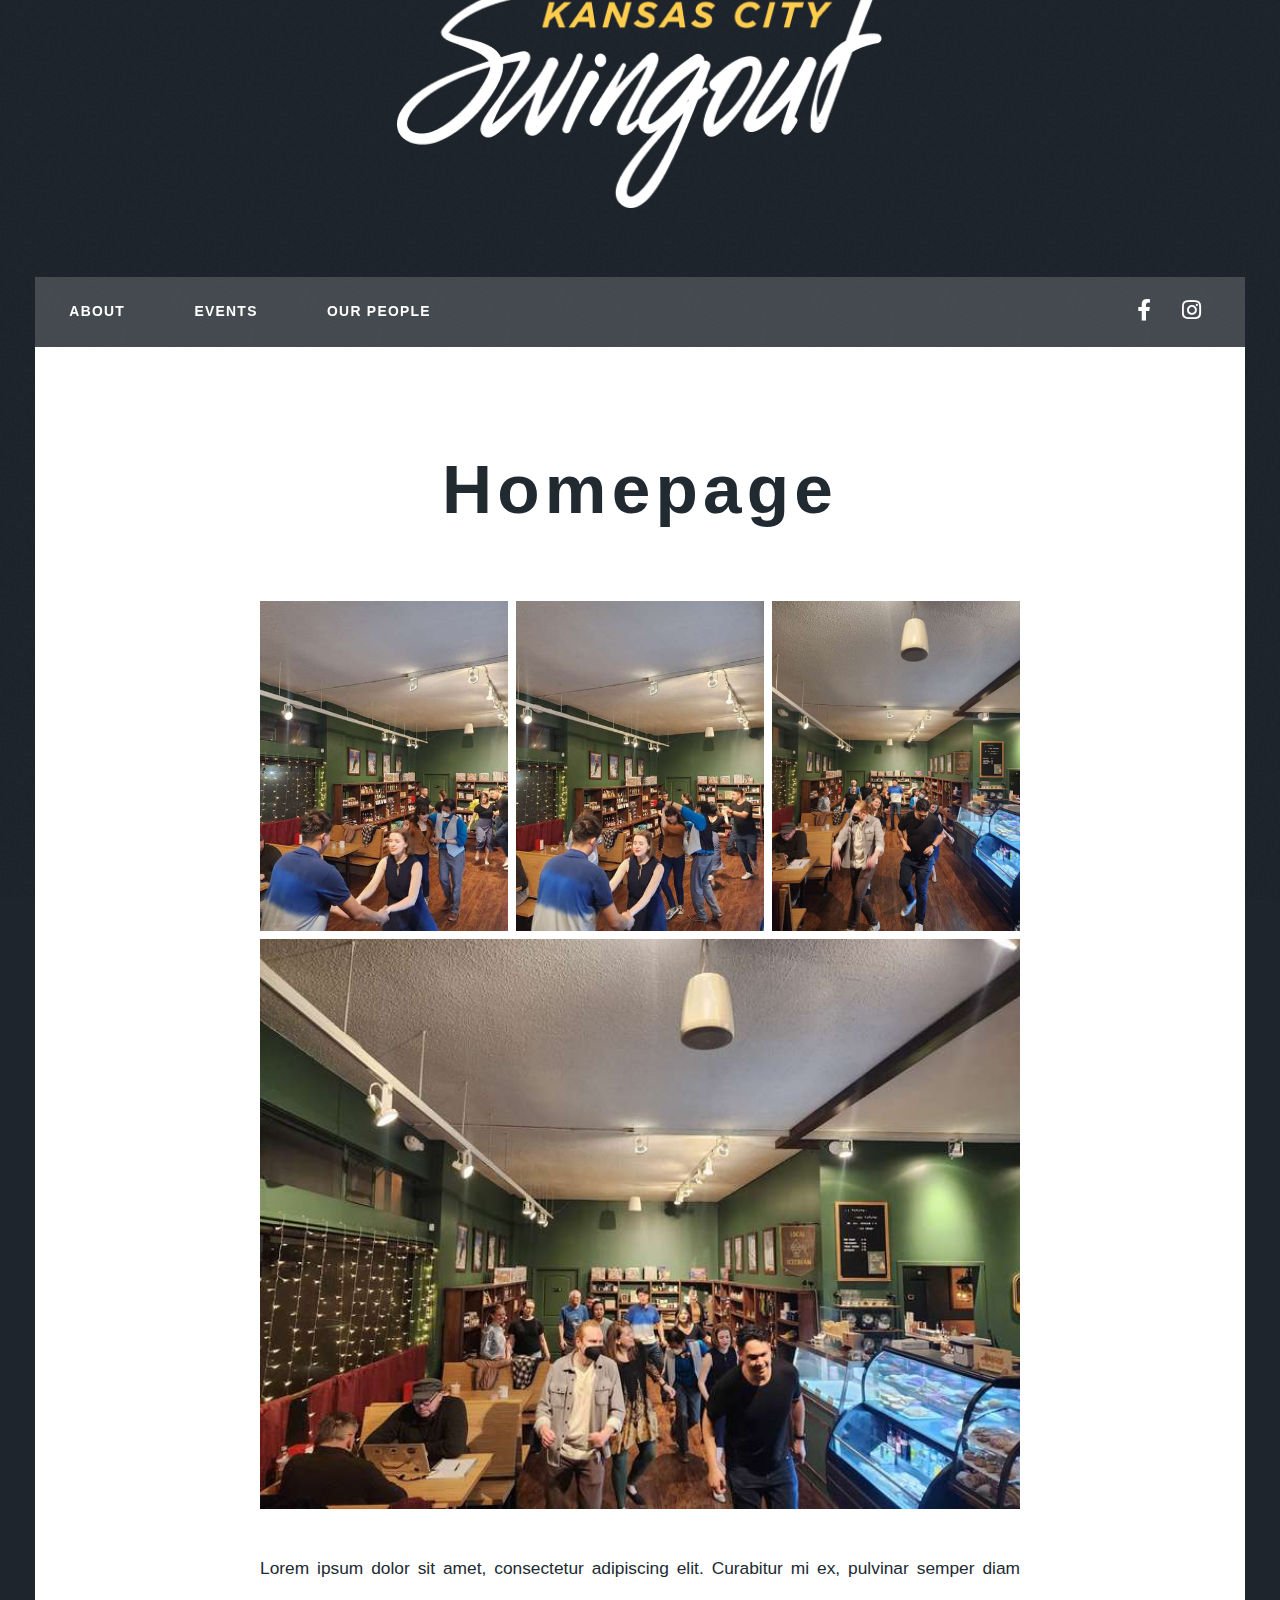
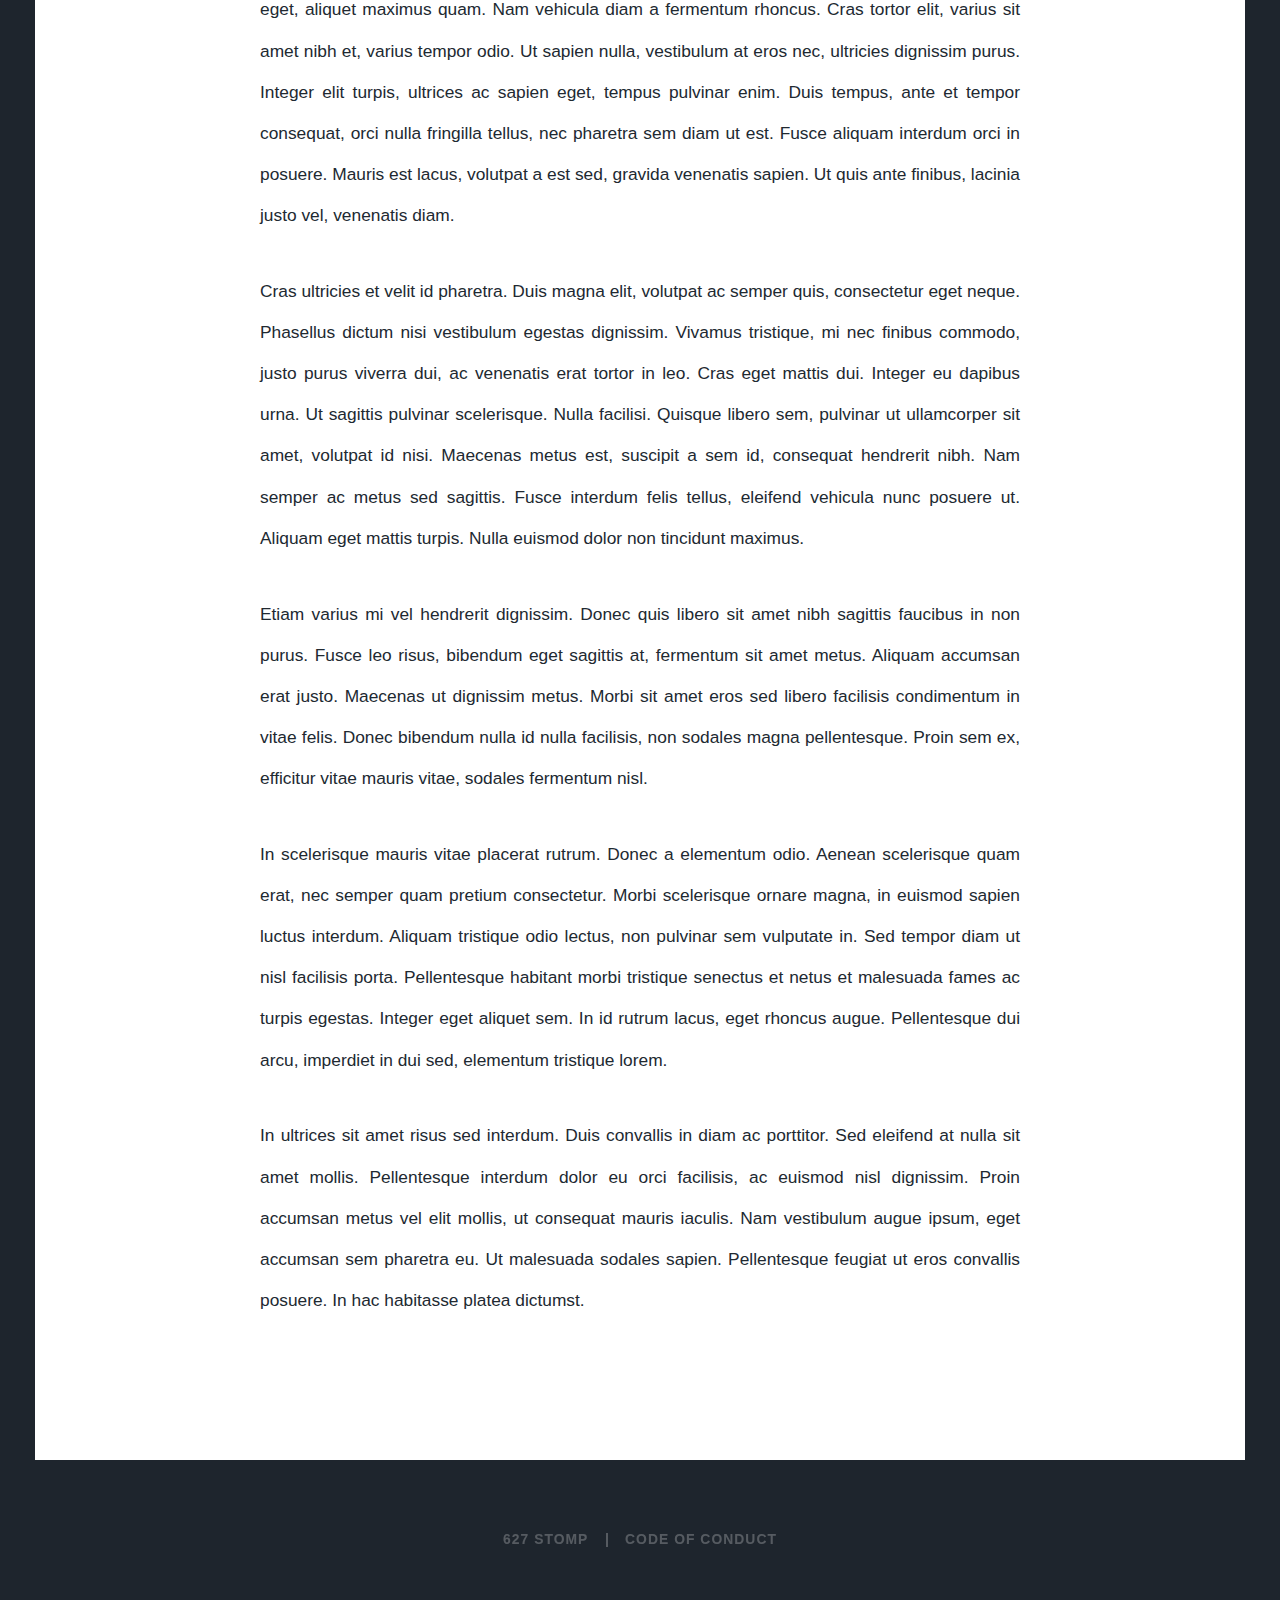
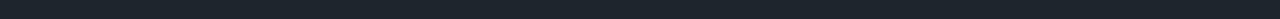
<file: landing-page.html>
<!DOCTYPE html><html lang="en-gb"><head><meta charset="utf-8"><meta http-equiv="X-UA-Compatible" content="IE=edge"><meta name="viewport" content="width=device-width,initial-scale=1,user-scalable=no"><title>Homepage - Kansas City Swingout</title><meta name="description" content="Lorem ipsum dolor sit amet, consectetur adipiscing elit. Curabitur mi ex, pulvinar semper diam eget, aliquet maximus quam. Nam vehicula diam a fermentum&hellip;"><meta name="generator" content="Publii Open-Source CMS for Static Site"><link rel="canonical" href="https://kansascityswingout.github.io/landing-page.html"><link rel="alternate" type="application/atom+xml" href="https://kansascityswingout.github.io/feed.xml"><link rel="alternate" type="application/json" href="https://kansascityswingout.github.io/feed.json"><meta property="og:title" content="Homepage"><meta property="og:image" content="https://kansascityswingout.github.io/media/website/KCS-Logo-Color-on-Dark.png"><meta property="og:image:width" content="491"><meta property="og:image:height" content="244"><meta property="og:site_name" content="Kansas City Swingout"><meta property="og:description" content="Lorem ipsum dolor sit amet, consectetur adipiscing elit. Curabitur mi ex, pulvinar semper diam eget, aliquet maximus quam. Nam vehicula diam a fermentum&hellip;"><meta property="og:url" content="https://kansascityswingout.github.io/landing-page.html"><meta property="og:type" content="article"><link rel="shortcut icon" href="https://kansascityswingout.github.io/media/website/KCS-Logo-Color-on-Dark-2.png" type="image/x-icon"><link rel="stylesheet" href="https://kansascityswingout.github.io/assets/css/fontawesome-all.min.css?v=dbf9d822cefe851ba6f66e1ad57e8987"><link rel="stylesheet" href="https://kansascityswingout.github.io/assets/css/style.css?v=73c603c72f3383b26396bafceb5e6bfa"><noscript><link rel="stylesheet" href="https://kansascityswingout.github.io/assets/css/noscript.css?v=6228c7eee614cd200a2cad8333b439fa"></noscript><link rel="stylesheet" href="https://kansascityswingout.github.io/assets/css/photoswipe.css?v=357f87f4e9502a5318d89e8e76e0a344"><script type="application/ld+json">{"@context":"http://schema.org","@type":"Article","mainEntityOfPage":{"@type":"WebPage","@id":"https://kansascityswingout.github.io/landing-page.html"},"headline":"Homepage","datePublished":"2023-03-09T21:47","dateModified":"2023-03-09T22:40","image":{"@type":"ImageObject","url":"https://kansascityswingout.github.io/media/website/KCS-Logo-Color-on-Dark.png","height":244,"width":491},"description":"Lorem ipsum dolor sit amet, consectetur adipiscing elit. Curabitur mi ex, pulvinar semper diam eget, aliquet maximus quam. Nam vehicula diam a fermentum&hellip;","author":{"@type":"Person","name":"Josh","url":"https://kansascityswingout.github.io/authors/josh/"},"publisher":{"@type":"Organization","name":"Josh","logo":{"@type":"ImageObject","url":"https://kansascityswingout.github.io/media/website/KCS-Logo-Color-on-Dark.png","height":244,"width":491}}}</script><style>.pswp--svg .pswp__button,
				          .pswp--svg .pswp__button--arrow--left:before,
				          .pswp--svg .pswp__button--arrow--right:before {
					          background-image: url(https://kansascityswingout.github.io/assets/svg/gallery-icons-light.svg);
			              }</style><style>#wrapper > .bg {
               background-image: url(https://kansascityswingout.github.io/assets/images/overlay.png), linear-gradient(0deg, rgba(0, 0, 0, 0.1), rgba(0, 0, 0, 0.1)), url();
           }</style></head><body class="is-preload"><div id="wrapper"><header id="header"><a class="logo logo-image" href="https://kansascityswingout.github.io/"><img src="https://kansascityswingout.github.io/media/website/KCS-Logo-Color-on-Dark.png" alt="Kansas City Swingout" width="491" height="244"></a></header><nav id="nav"><ul class="links"><li><a href="https://kansascityswingout.github.io/about.html" target="_self">About</a></li><li><a href="https://kansascityswingout.github.io/events.html" target="_self">Events</a></li><li><a href="https://kansascityswingout.github.io/our-people.html" target="_self">Our People</a></li></ul><ul class="icons"><li><a href="https://www.facebook.com/kcswingout" class="icon brands fa-facebook-f"><span class="label">Facebook</span></a></li><li><a href="https://www.instagram.com/kcswingout/" class="icon brands fa-instagram"><span class="label">Instagram</span></a></li></ul></nav><main id="main"><article class="post"><header class="major"><h1>Homepage</h1><p class="post__inner"></p></header><div class="post__inner post__entry"><div class="gallery-wrapper"><div class="gallery" data-is-empty="false" data-translation="Add images" data-columns="3"><figure class="gallery__item"><a href="https://kansascityswingout.github.io/media/posts/6/gallery/334975659_1243165933223678_2812137399140428557_n.jpg" data-size="2048x1536"><img loading="lazy" src="https://kansascityswingout.github.io/media/posts/6/gallery/334975659_1243165933223678_2812137399140428557_n-thumbnail.jpg" alt="" width="720" height="540"></a></figure><figure class="gallery__item"><a href="https://kansascityswingout.github.io/media/posts/6/gallery/334978382_148611284758900_354552147529245366_n.jpg" data-size="2048x1536"><img loading="lazy" src="https://kansascityswingout.github.io/media/posts/6/gallery/334978382_148611284758900_354552147529245366_n-thumbnail.jpg" alt="" width="720" height="540"></a></figure><figure class="gallery__item"><a href="https://kansascityswingout.github.io/media/posts/6/gallery/335016763_527040729587347_4082531650654121202_n.jpg" data-size="1536x2048"><img loading="lazy" src="https://kansascityswingout.github.io/media/posts/6/gallery/335016763_527040729587347_4082531650654121202_n-thumbnail.jpg" alt="" width="720" height="960"></a></figure><figure class="gallery__item"><a href="https://kansascityswingout.github.io/media/posts/6/gallery/335036821_576457051083820_7304485612690127787_n.jpg" data-size="2048x1536"><img loading="lazy" src="https://kansascityswingout.github.io/media/posts/6/gallery/335036821_576457051083820_7304485612690127787_n-thumbnail.jpg" alt="" width="720" height="540"></a></figure></div></div><p>Lorem ipsum dolor sit amet, consectetur adipiscing elit. Curabitur mi ex, pulvinar semper diam eget, aliquet maximus quam. Nam vehicula diam a fermentum rhoncus. Cras tortor elit, varius sit amet nibh et, varius tempor odio. Ut sapien <span style="color: var(--text-primary-color); font-family: var(--editor-font-family); font-size: inherit; font-weight: var(--font-weight-normal);">nulla, vestibulum at eros nec, ultricies dignissim purus. Integer elit turpis, ultri</span><span style="color: var(--text-primary-color); font-family: var(--editor-font-family); font-size: inherit; font-weight: var(--font-weight-normal);">ces ac sapien eget, tempus pulvinar enim. Duis tempus, ante et tempor consequat, orci nulla fringilla tellus, nec pharetra sem diam ut est. Fusce aliquam interdum orci in posuere. Mauris est lacus, volutpat a est sed, gravida venenatis sapien. Ut q</span><span style="color: var(--text-primary-color); font-family: var(--editor-font-family); font-size: inherit; font-weight: var(--font-weight-normal);">uis ante finibus, lacinia justo vel, venenatis diam.</span></p><p>Cras ultricies et velit id pharetra. Duis magna elit, volutpat ac semper quis, consectetur eget neque. Phasellus dictum nisi vestibulum egestas dignissim. Vivamus tristique, mi nec finibus commodo, justo purus viverra dui, ac venenatis erat tortor in leo. Cras eget mattis dui. Integer eu dapibus urna. Ut sagittis pulvinar scelerisque. Nulla facilisi. Quisque libero sem, pulvinar ut ullamcorper sit amet, volutpat id nisi. Maecenas metus est, suscipit a sem id, consequat hendrerit nibh. Nam semper ac metus sed sagittis. Fusce interdum felis tellus, eleifend vehicula nunc posuere ut. Aliquam eget mattis turpis. Nulla euismod dolor non tincidunt maximus.</p><p>Etiam varius mi vel hendrerit dignissim. Donec quis libero sit amet nibh sagittis faucibus in non purus. Fusce leo risus, bibendum eget sagittis at, fermentum sit amet metus. Aliquam accumsan erat justo. Maecenas ut dignissim metus. Morbi sit amet eros sed libero facilisis condimentum in vitae felis. Donec bibendum nulla id nulla facilisis, non sodales magna pellentesque. Proin sem ex, efficitur vitae mauris vitae, sodales fermentum nisl.</p><p>In scelerisque mauris vitae placerat rutrum. Donec a elementum odio. Aenean scelerisque quam erat, nec semper quam pretium consectetur. Morbi scelerisque ornare magna, in euismod sapien luctus interdum. Aliquam tristique odio lectus, non pulvinar sem vulputate in. Sed tempor diam ut nisl facilisis porta. Pellentesque habitant morbi tristique senectus et netus et malesuada fames ac turpis egestas. Integer eget aliquet sem. In id rutrum lacus, eget rhoncus augue. Pellentesque dui arcu, imperdiet in dui sed, elementum tristique lorem.</p><p>In ultrices sit amet risus sed interdum. Duis convallis in diam ac porttitor. Sed eleifend at nulla sit amet mollis. Pellentesque interdum dolor eu orci facilisis, ac euismod nisl dignissim. Proin accumsan metus vel elit mollis, ut consequat mauris iaculis. Nam vestibulum augue ipsum, eget accumsan sem pharetra eu. Ut malesuada sodales sapien. Pellentesque feugiat ut eros convallis posuere. In hac habitasse platea dictumst.</p></div><footer class="post__inner post__footer"><div class="post__share-tag-container"></div></footer></article></main><footer id="copyright"><ul><li>627 Stomp</li><li>Code of Conduct</li></ul></footer></div><script src="https://kansascityswingout.github.io/assets/js/jquery.min.js?v=7c14a783dfeb3d238ccd3edd840d82ee"></script><script src="https://kansascityswingout.github.io/assets/js/jquery.scrollex.min.js?v=f89065e3d988006af9791b44561d7c90"></script><script src="https://kansascityswingout.github.io/assets/js/jquery.scrolly.min.js?v=1ed5a78bde1476875a40f6b9ff44fc14"></script><script src="https://kansascityswingout.github.io/assets/js/browser.min.js?v=c07298dd19048a8a69ad97e754dfe8d0"></script><script src="https://kansascityswingout.github.io/assets/js/breakpoints.min.js?v=81a479eb099e3b187613943b085923b8"></script><script src="https://kansascityswingout.github.io/assets/js/util.min.js?v=4201a626f8c9b614a663b3a1d7d82615"></script><script src="https://kansascityswingout.github.io/assets/js/main.min.js?v=56233c354bd814758be8bff42f7e13a5"></script><script>/*<![CDATA[*/var images=document.querySelectorAll("img[loading]");for(var i=0;i<images.length;i++){if(images[i].complete){images[i].classList.add("is-loaded")}else{images[i].addEventListener("load",function(){this.classList.add("is-loaded")},false)}};/*]]>*/</script><script defer="defer" src="https://kansascityswingout.github.io/assets/js/photoswipe.min.js?v=017385b552f7e0d979e2e2fe6f324015"></script><script defer="defer" src="https://kansascityswingout.github.io/assets/js/photoswipe-ui-default.min.js?v=d067f0883540b1ddda0e2c9ad1b14260"></script><script>var initPhotoSwipeFromDOM=function(gallerySelector){var parseThumbnailElements=function(el){var thumbElements=el.childNodes,numNodes=thumbElements.length,items=[],figureEl,linkEl,size,item;for(var i=0;i<numNodes;i++){figureEl=thumbElements[i];if(figureEl.nodeType!==1){continue;}
          linkEl=figureEl.children[0];size=linkEl.getAttribute('data-size').split('x');item={src:linkEl.getAttribute('href'),w:parseInt(size[0],10),h:parseInt(size[1],10)};if(figureEl.children.length>1){item.title=figureEl.children[1].innerHTML;}
          if(linkEl.children.length>0){item.msrc=linkEl.children[0].getAttribute('src');}
          item.el=figureEl;items.push(item);}
          return items;};var closest=function closest(el,fn){return el&&(fn(el)?el:closest(el.parentNode,fn));};var onThumbnailsClick=function(e){e=e||window.event;e.preventDefault?e.preventDefault():e.returnValue=false;var eTarget=e.target||e.srcElement;var clickedListItem=closest(eTarget,function(el){return(el.tagName&&el.tagName.toUpperCase()==='FIGURE');});if(!clickedListItem){return;}
          var clickedGallery=clickedListItem.parentNode,childNodes=clickedListItem.parentNode.childNodes,numChildNodes=childNodes.length,nodeIndex=0,index;for(var i=0;i<numChildNodes;i++){if(childNodes[i].nodeType!==1){continue;}
          if(childNodes[i]===clickedListItem){index=nodeIndex;break;}
          nodeIndex++;}
          if(index>=0){openPhotoSwipe(index,clickedGallery);}
          return false;};var photoswipeParseHash=function(){var hash=window.location.hash.substring(1),params={};if(hash.length<5){return params;}
          var vars=hash.split('&');for(var i=0;i<vars.length;i++){if(!vars[i]){continue;}
          var pair=vars[i].split('=');if(pair.length<2){continue;}
          params[pair[0]]=pair[1];}
          if(params.gid){params.gid=parseInt(params.gid,10);}
          return params;};var openPhotoSwipe=function(index,galleryElement,disableAnimation,fromURL){var pswpElement=document.querySelectorAll('.pswp')[0],gallery,options,items;items=parseThumbnailElements(galleryElement);options={galleryUID:galleryElement.getAttribute('data-pswp-uid'),getThumbBoundsFn:function(index){var thumbnail=items[index].el.getElementsByTagName('img')[0],pageYScroll=window.pageYOffset||document.documentElement.scrollTop,rect=thumbnail.getBoundingClientRect();return{x:rect.left,y:rect.top+pageYScroll,w:rect.width};},
          mainClass:'pswp--dark',
          preload: [1,2],
          hideAnimationDuration:200,
          showAnimationDuration:0,
          bgOpacity: 0.7,
          showHideOpacity:true,
          closeOnScroll: true,
          arrowKeys: true,
          closeEl: true,
          captionEl: true,
          fullscreenEl: true,
          zoomEl: true,
          shareEl: true,
          counterEl: true,
          arrowEl: true,
          preloaderEl: true
          };if(fromURL){if(options.galleryPIDs){for(var j=0;j<items.length;j++){if(items[j].pid==index){options.index=j;break;}}}else{options.index=parseInt(index,10)-1;}}else{options.index=parseInt(index,10);}
          if(isNaN(options.index)){return;}
          if(disableAnimation){options.showAnimationDuration=0;}
          gallery=new PhotoSwipe(pswpElement,PhotoSwipeUI_Default,items,options);gallery.init();gallery.options.escKey=true;};var galleryElements=document.querySelectorAll(gallerySelector);for(var i=0,l=galleryElements.length;i<l;i++){galleryElements[i].setAttribute('data-pswp-uid',i+1);galleryElements[i].onclick=onThumbnailsClick;}
          var hashData=photoswipeParseHash();if(hashData.pid&&hashData.gid){openPhotoSwipe(hashData.pid,galleryElements[hashData.gid-1],true,true);}};window.addEventListener('load', function () {initPhotoSwipeFromDOM('.gallery');}, false);</script><div class="pswp" tabindex="-1" role="dialog" aria-hidden="true"><div class="pswp__bg"></div><div class="pswp__scroll-wrap"><div class="pswp__container"><div class="pswp__item"></div><div class="pswp__item"></div><div class="pswp__item"></div></div><div class="pswp__ui pswp__ui--hidden"><div class="pswp__top-bar"><div class="pswp__counter"></div><button class="pswp__button pswp__button--close" title="Close (Esc)"></button><button class="pswp__button pswp__button--share" title="Share"></button><button class="pswp__button pswp__button--fs" title="Toggle fullscreen"></button><button class="pswp__button pswp__button--zoom" title="Zoom in/out"></button><div class="pswp__preloader"><div class="pswp__preloader__icn"><div class="pswp__preloader__cut"><div class="pswp__preloader__donut"></div></div></div></div></div><div class="pswp__share-modal pswp__share-modal--hidden pswp__single-tap"><div class="pswp__share-tooltip"></div></div><button class="pswp__button pswp__button--arrow--left" title="Previous (arrow left)"></button><button class="pswp__button pswp__button--arrow--right" title="Next (arrow right)"></button><div class="pswp__caption"><div class="pswp__caption__center"></div></div></div></div></div></body></html>
</file>
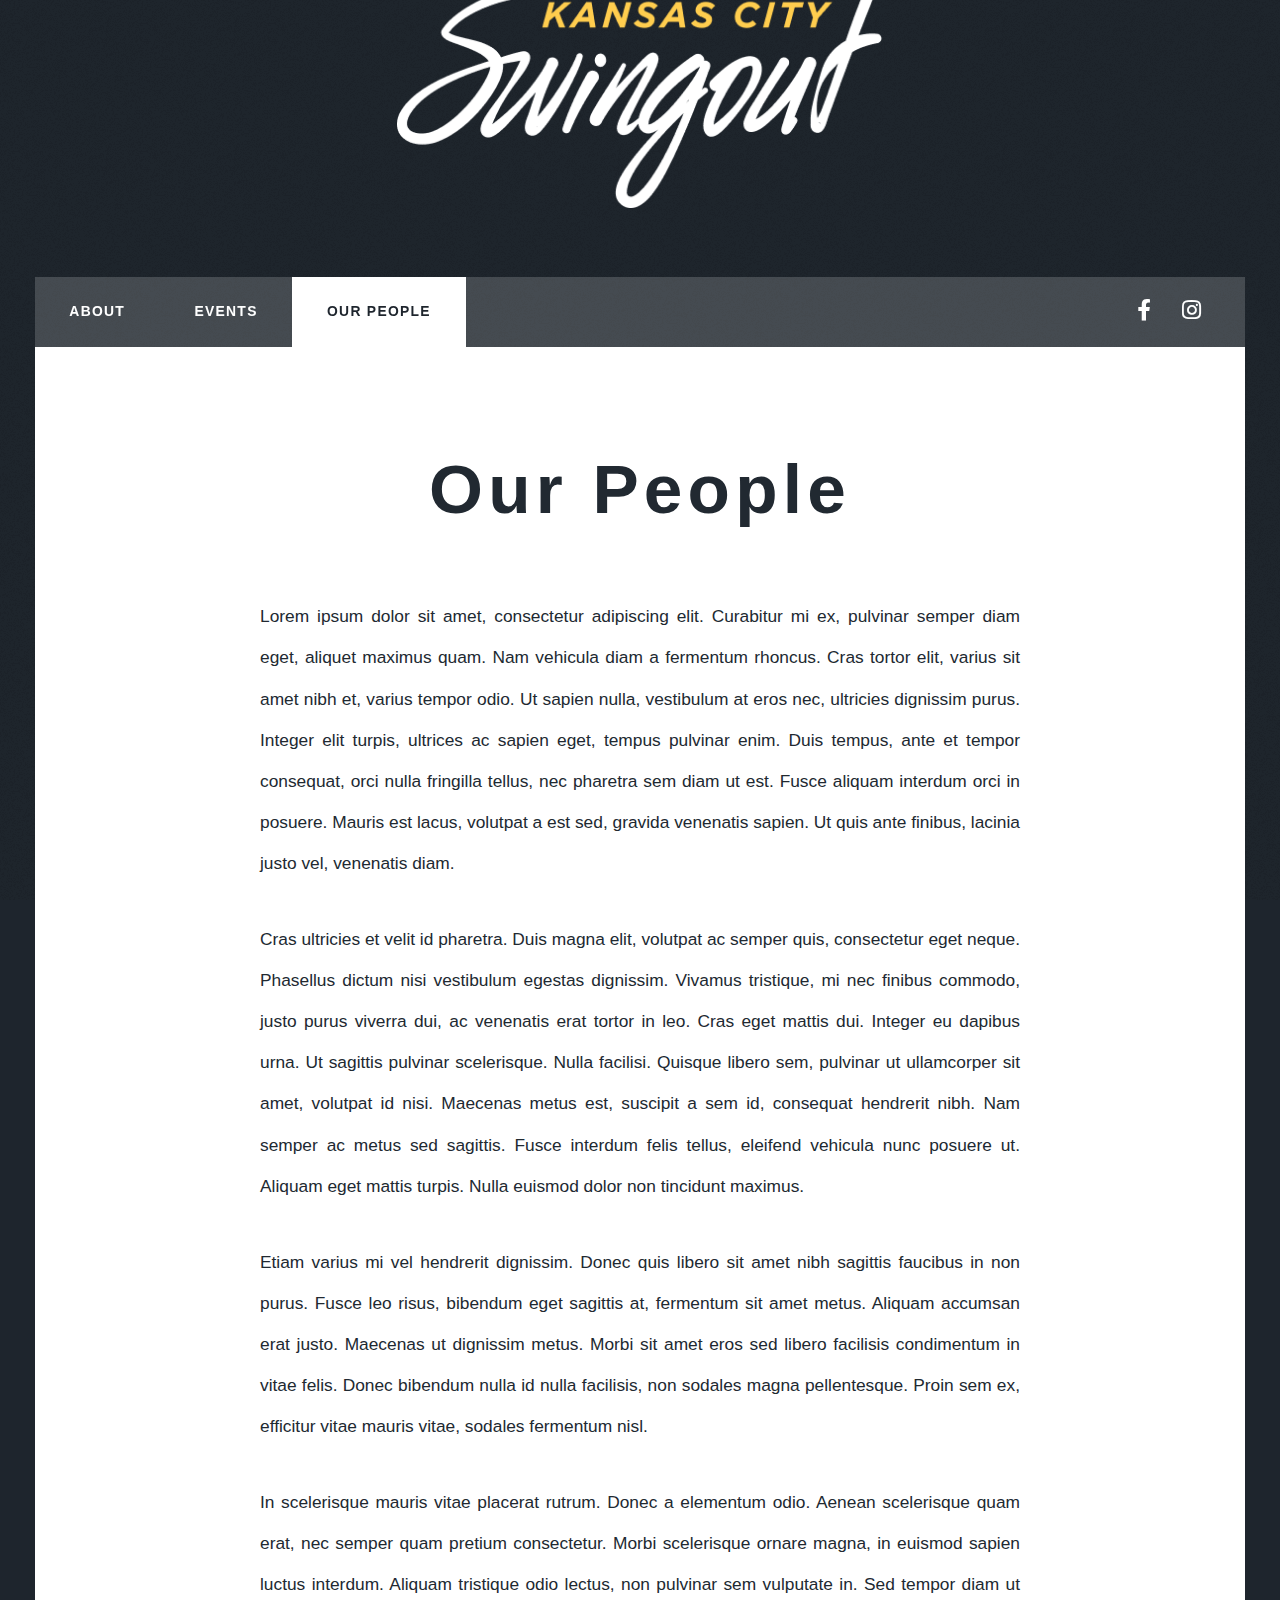
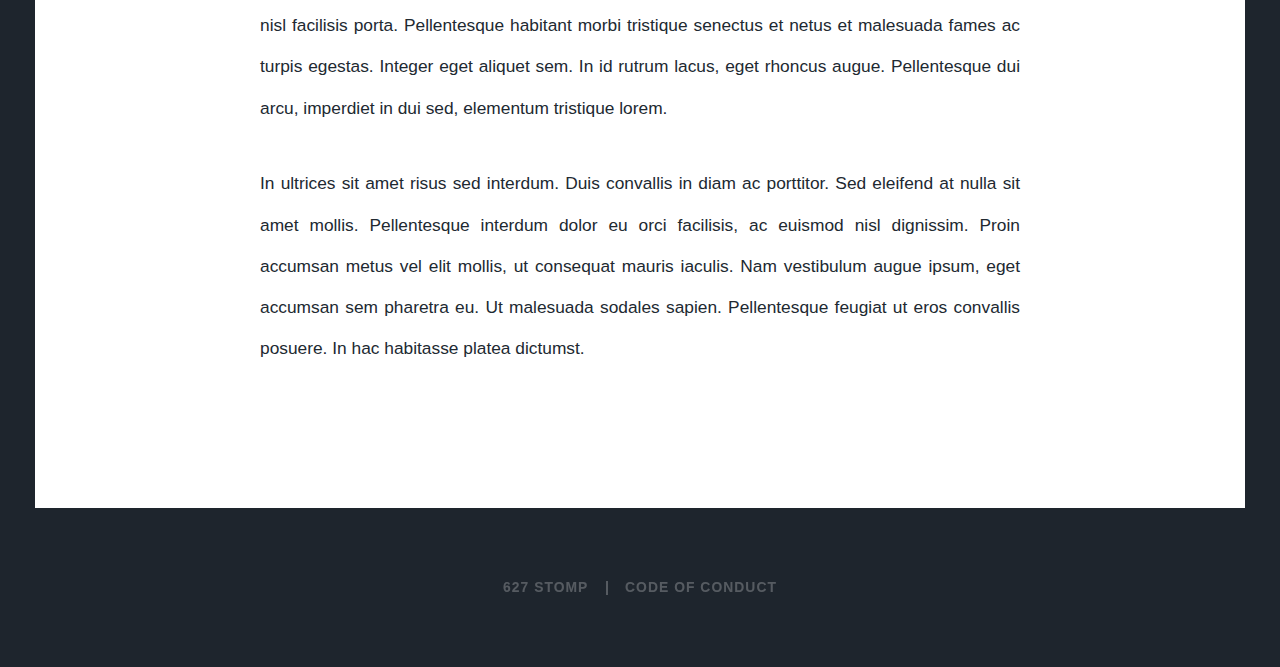
<file: our-people.html>
<!DOCTYPE html><html lang="en-gb"><head><meta charset="utf-8"><meta http-equiv="X-UA-Compatible" content="IE=edge"><meta name="viewport" content="width=device-width,initial-scale=1,user-scalable=no"><title>Our People - Kansas City Swingout</title><meta name="description" content="Lorem ipsum dolor sit amet, consectetur adipiscing elit. Curabitur mi ex, pulvinar semper diam eget, aliquet maximus quam. Nam vehicula diam a fermentum&hellip;"><meta name="generator" content="Publii Open-Source CMS for Static Site"><link rel="canonical" href="https://kansascityswingout.github.io/our-people.html"><link rel="alternate" type="application/atom+xml" href="https://kansascityswingout.github.io/feed.xml"><link rel="alternate" type="application/json" href="https://kansascityswingout.github.io/feed.json"><meta property="og:title" content="Our People"><meta property="og:image" content="https://kansascityswingout.github.io/media/website/KCS-Logo-Color-on-Dark.png"><meta property="og:image:width" content="491"><meta property="og:image:height" content="244"><meta property="og:site_name" content="Kansas City Swingout"><meta property="og:description" content="Lorem ipsum dolor sit amet, consectetur adipiscing elit. Curabitur mi ex, pulvinar semper diam eget, aliquet maximus quam. Nam vehicula diam a fermentum&hellip;"><meta property="og:url" content="https://kansascityswingout.github.io/our-people.html"><meta property="og:type" content="article"><link rel="shortcut icon" href="https://kansascityswingout.github.io/media/website/KCS-Logo-Color-on-Dark-2.png" type="image/x-icon"><link rel="stylesheet" href="https://kansascityswingout.github.io/assets/css/fontawesome-all.min.css?v=dbf9d822cefe851ba6f66e1ad57e8987"><link rel="stylesheet" href="https://kansascityswingout.github.io/assets/css/style.css?v=73c603c72f3383b26396bafceb5e6bfa"><noscript><link rel="stylesheet" href="https://kansascityswingout.github.io/assets/css/noscript.css?v=6228c7eee614cd200a2cad8333b439fa"></noscript><script type="application/ld+json">{"@context":"http://schema.org","@type":"Article","mainEntityOfPage":{"@type":"WebPage","@id":"https://kansascityswingout.github.io/our-people.html"},"headline":"Our People","datePublished":"2023-03-09T21:33","dateModified":"2023-03-09T21:38","image":{"@type":"ImageObject","url":"https://kansascityswingout.github.io/media/website/KCS-Logo-Color-on-Dark.png","height":244,"width":491},"description":"Lorem ipsum dolor sit amet, consectetur adipiscing elit. Curabitur mi ex, pulvinar semper diam eget, aliquet maximus quam. Nam vehicula diam a fermentum&hellip;","author":{"@type":"Person","name":"Josh","url":"https://kansascityswingout.github.io/authors/josh/"},"publisher":{"@type":"Organization","name":"Josh","logo":{"@type":"ImageObject","url":"https://kansascityswingout.github.io/media/website/KCS-Logo-Color-on-Dark.png","height":244,"width":491}}}</script><style>#wrapper > .bg {
               background-image: url(https://kansascityswingout.github.io/assets/images/overlay.png), linear-gradient(0deg, rgba(0, 0, 0, 0.1), rgba(0, 0, 0, 0.1)), url();
           }</style></head><body class="is-preload"><div id="wrapper"><header id="header"><a class="logo logo-image" href="https://kansascityswingout.github.io/"><img src="https://kansascityswingout.github.io/media/website/KCS-Logo-Color-on-Dark.png" alt="Kansas City Swingout" width="491" height="244"></a></header><nav id="nav"><ul class="links"><li><a href="https://kansascityswingout.github.io/about.html" target="_self">About</a></li><li><a href="https://kansascityswingout.github.io/events.html" target="_self">Events</a></li><li class="active"><a href="https://kansascityswingout.github.io/our-people.html" target="_self">Our People</a></li></ul><ul class="icons"><li><a href="https://www.facebook.com/kcswingout" class="icon brands fa-facebook-f"><span class="label">Facebook</span></a></li><li><a href="https://www.instagram.com/kcswingout/" class="icon brands fa-instagram"><span class="label">Instagram</span></a></li></ul></nav><main id="main"><article class="post"><header class="major"><h1>Our People</h1><p class="post__inner"></p></header><div class="post__inner post__entry"><p>Lorem ipsum dolor sit amet, consectetur adipiscing elit. Curabitur mi ex, pulvinar semper diam eget, aliquet maximus quam. Nam vehicula diam a fermentum rhoncus. Cras tortor elit, varius sit amet nibh et, varius tempor odio. Ut sapien nulla, vestibulum at eros nec, ultricies dignissim purus. Integer elit turpis, ultrices ac sapien eget, tempus pulvinar enim. Duis tempus, ante et tempor consequat, orci nulla fringilla tellus, nec pharetra sem diam ut est. Fusce aliquam interdum orci in posuere. Mauris est lacus, volutpat a est sed, gravida venenatis sapien. Ut quis ante finibus, lacinia justo vel, venenatis diam.</p><p>Cras ultricies et velit id pharetra. Duis magna elit, volutpat ac semper quis, consectetur eget neque. Phasellus dictum nisi vestibulum egestas dignissim. Vivamus tristique, mi nec finibus commodo, justo purus viverra dui, ac venenatis erat tortor in leo. Cras eget mattis dui. Integer eu dapibus urna. Ut sagittis pulvinar scelerisque. Nulla facilisi. Quisque libero sem, pulvinar ut ullamcorper sit amet, volutpat id nisi. Maecenas metus est, suscipit a sem id, consequat hendrerit nibh. Nam semper ac metus sed sagittis. Fusce interdum felis tellus, eleifend vehicula nunc posuere ut. Aliquam eget mattis turpis. Nulla euismod dolor non tincidunt maximus.</p><p>Etiam varius mi vel hendrerit dignissim. Donec quis libero sit amet nibh sagittis faucibus in non purus. Fusce leo risus, bibendum eget sagittis at, fermentum sit amet metus. Aliquam accumsan erat justo. Maecenas ut dignissim metus. Morbi sit amet eros sed libero facilisis condimentum in vitae felis. Donec bibendum nulla id nulla facilisis, non sodales magna pellentesque. Proin sem ex, efficitur vitae mauris vitae, sodales fermentum nisl.</p><p>In scelerisque mauris vitae placerat rutrum. Donec a elementum odio. Aenean scelerisque quam erat, nec semper quam pretium consectetur. Morbi scelerisque ornare magna, in euismod sapien luctus interdum. Aliquam tristique odio lectus, non pulvinar sem vulputate in. Sed tempor diam ut nisl facilisis porta. Pellentesque habitant morbi tristique senectus et netus et malesuada fames ac turpis egestas. Integer eget aliquet sem. In id rutrum lacus, eget rhoncus augue. Pellentesque dui arcu, imperdiet in dui sed, elementum tristique lorem.</p><p>In ultrices sit amet risus sed interdum. Duis convallis in diam ac porttitor. Sed eleifend at nulla sit amet mollis. Pellentesque interdum dolor eu orci facilisis, ac euismod nisl dignissim. Proin accumsan metus vel elit mollis, ut consequat mauris iaculis. Nam vestibulum augue ipsum, eget accumsan sem pharetra eu. Ut malesuada sodales sapien. Pellentesque feugiat ut eros convallis posuere. In hac habitasse platea dictumst.</p></div><footer class="post__inner post__footer"><div class="post__share-tag-container"></div></footer></article></main><footer id="copyright"><ul><li>627 Stomp</li><li>Code of Conduct</li></ul></footer></div><script src="https://kansascityswingout.github.io/assets/js/jquery.min.js?v=7c14a783dfeb3d238ccd3edd840d82ee"></script><script src="https://kansascityswingout.github.io/assets/js/jquery.scrollex.min.js?v=f89065e3d988006af9791b44561d7c90"></script><script src="https://kansascityswingout.github.io/assets/js/jquery.scrolly.min.js?v=1ed5a78bde1476875a40f6b9ff44fc14"></script><script src="https://kansascityswingout.github.io/assets/js/browser.min.js?v=c07298dd19048a8a69ad97e754dfe8d0"></script><script src="https://kansascityswingout.github.io/assets/js/breakpoints.min.js?v=81a479eb099e3b187613943b085923b8"></script><script src="https://kansascityswingout.github.io/assets/js/util.min.js?v=4201a626f8c9b614a663b3a1d7d82615"></script><script src="https://kansascityswingout.github.io/assets/js/main.min.js?v=56233c354bd814758be8bff42f7e13a5"></script><script>/*<![CDATA[*/var images=document.querySelectorAll("img[loading]");for(var i=0;i<images.length;i++){if(images[i].complete){images[i].classList.add("is-loaded")}else{images[i].addEventListener("load",function(){this.classList.add("is-loaded")},false)}};/*]]>*/</script></body></html>
</file>
